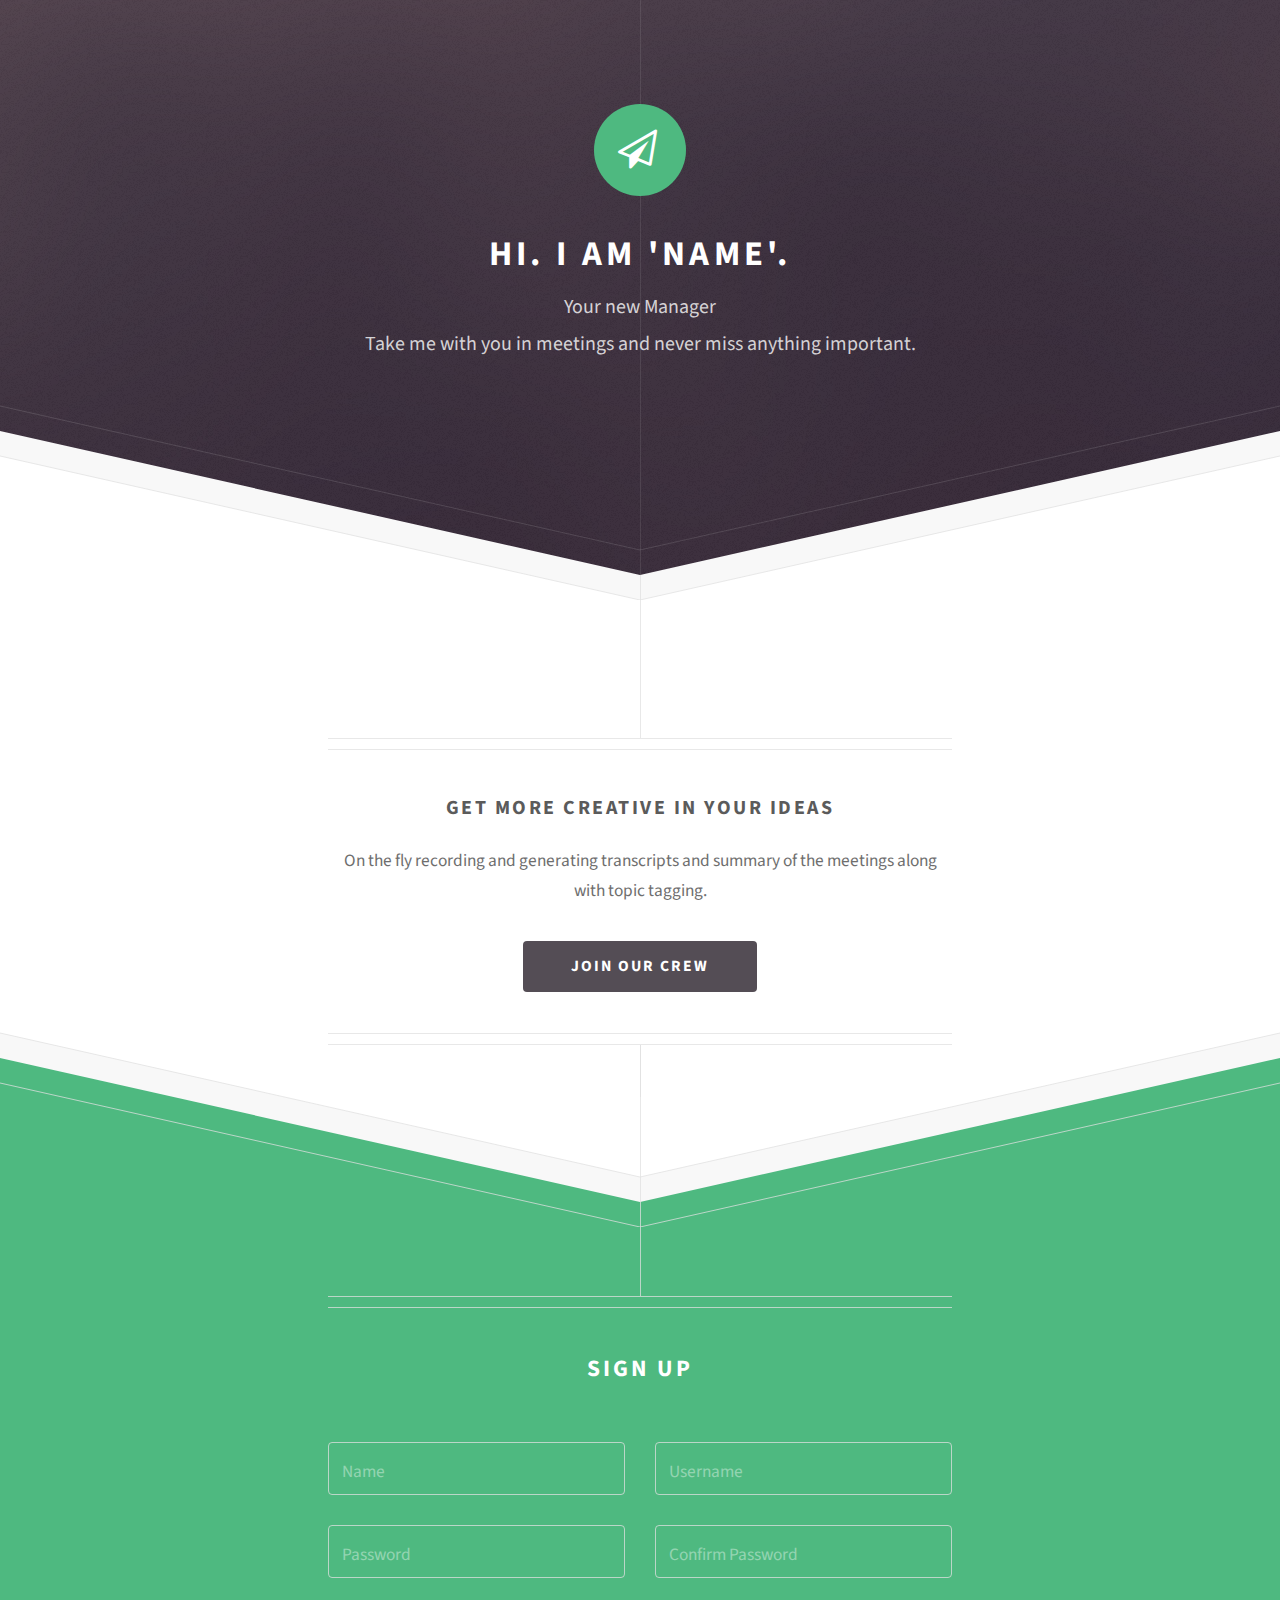
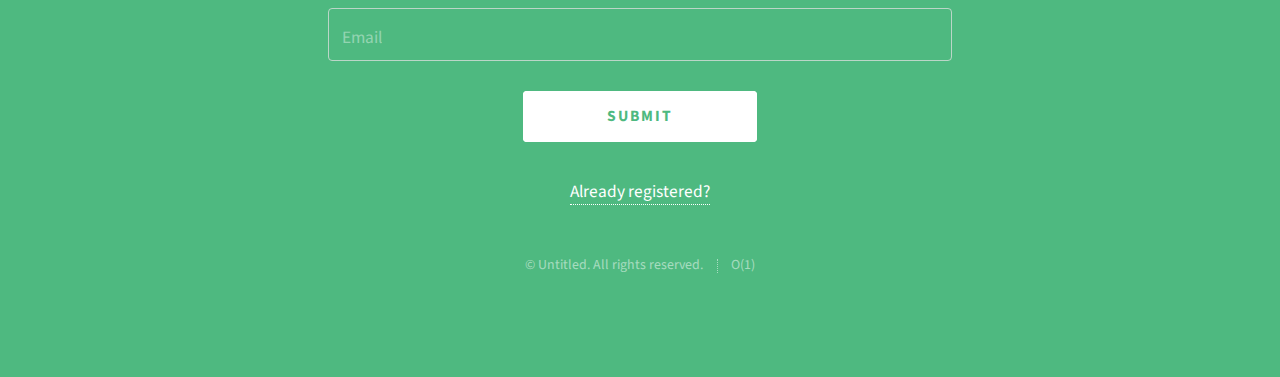
<file: MeetingManager/index.html>
<html>
	<head>
		<title>MeetingManager</title>
		<meta charset="utf-8" />
		<meta name="viewport" content="width=device-width, initial-scale=1" />
		<link rel="stylesheet" href="assets/css/main.css" />
	</head>
	<body>

		<!-- Header -->
			<div id="header">
				<span class="logo icon fa-paper-plane-o"></span>
				<h1>Hi. I am 'Name'.</h1>
				<p>Your new Manager</p>
				<p>Take me with you in meetings and never miss anything important.</p>
				<br />
			</div>
		<!-- Main -->
			<div id="main">

			<!--	<header class="major container 75%">
					<h2>We conduct experiments that
					<br />
					may or may not seriously
					<br />
					break the universe</h2>
					
					<p>Tellus erat mauris ipsum fermentum<br />
					etiam vivamus nunc nibh morbi.</p>
					
				</header> -->

			<!--	<div class="box alt container">
					<section class="feature left">
						<a href="#" class="image icon fa-signal"><img src="images/pic01.jpg" alt="" /></a>
						<div class="content">
							<h3>The First Thing</h3>
							<p>Vitae natoque dictum etiam semper magnis enim feugiat amet curabitur tempor orci penatibus. Tellus erat mauris ipsum fermentum etiam vivamus eget. Nunc nibh morbi quis fusce lacus.</p>
						</div>
					</section>
					<section class="feature right">
						<a href="#" class="image icon fa-code"><img src="images/pic02.jpg" alt="" /></a>
						<div class="content">
							<h3>The Second Thing</h3>
							<p>Vitae natoque dictum etiam semper magnis enim feugiat amet curabitur tempor orci penatibus. Tellus erat mauris ipsum fermentum etiam vivamus eget. Nunc nibh morbi quis fusce lacus.</p>
						</div>
					</section>
					<section class="feature left">
						<a href="#" class="image icon fa-mobile"><img src="images/pic03.jpg" alt="" /></a>
						<div class="content">
							<h3>The Third Thing</h3>
							<p>Vitae natoque dictum etiam semper magnis enim feugiat amet curabitur tempor orci penatibus. Tellus erat mauris ipsum fermentum etiam vivamus eget. Nunc nibh morbi quis fusce lacus.</p>
						</div>
					</section>
				</div>-->

				<!--
				<div class="box container">
					<header>
						<h2>A lot of generic stuff</h2>
					</header>
					<section>
						<header>
							<h3>Paragraph</h3>
							<p>This is the subtitle for this particular heading</p>
						</header>
						<p>Phasellus nisl nisl, varius id <sup>porttitor sed pellentesque</sup> ac orci. Pellentesque
						habitant <strong>strong</strong> tristique <b>bold</b> et netus <i>italic</i> malesuada <em>emphasized</em> ac turpis egestas. Morbi
						leo suscipit ut. Praesent <sub>id turpis vitae</sub> turpis pretium ultricies. Vestibulum sit
						amet risus elit.</p>
					</section>
					<section>
						<header>
							<h3>Blockquote</h3>
						</header>
						<blockquote>Fringilla nisl. Donec accumsan interdum nisi, quis tincidunt felis sagittis eget.
						tempus euismod. Vestibulum ante ipsum primis in faucibus.</blockquote>
					</section>
					<section>
						<header>
							<h3>Divider</h3>
						</header>
						<p>Donec consectetur vestibulum dolor et pulvinar. Etiam vel felis enim, at viverra
						ligula. Ut porttitor sagittis lorem, quis eleifend nisi ornare vel. Praesent nec orci
						facilisis leo magna. Cras sit amet urna eros, id egestas urna. Quisque aliquam
						tempus euismod. Vestibulum ante ipsum primis in faucibus orci luctus et ultrices
						posuere cubilia.</p>
						<hr />
						<p>Donec consectetur vestibulum dolor et pulvinar. Etiam vel felis enim, at viverra
						ligula. Ut porttitor sagittis lorem, quis eleifend nisi ornare vel. Praesent nec orci
						facilisis leo magna. Cras sit amet urna eros, id egestas urna. Quisque aliquam
						tempus euismod. Vestibulum ante ipsum primis in faucibus orci luctus et ultrices
						posuere cubilia.</p>
					</section>
					<section>
						<header>
							<h3>Unordered List</h3>
						</header>
						<ul class="default">
							<li>Donec consectetur vestibulum dolor et pulvinar. Etiam vel felis enim, at viverra ligula. Ut porttitor sagittis lorem, quis eleifend nisi ornare vel.</li>
							<li>Donec consectetur vestibulum dolor et pulvinar. Etiam vel felis enim, at viverra ligula. Ut porttitor sagittis lorem, quis eleifend nisi ornare vel.</li>
							<li>Donec consectetur vestibulum dolor et pulvinar. Etiam vel felis enim, at viverra ligula. Ut porttitor sagittis lorem, quis eleifend nisi ornare vel.</li>
							<li>Donec consectetur vestibulum dolor et pulvinar. Etiam vel felis enim, at viverra ligula. Ut porttitor sagittis lorem, quis eleifend nisi ornare vel.</li>
						</ul>
					</section>
					<section>
						<header>
							<h3>Ordered List</h3>
						</header>
						<ol class="default">
							<li>Donec consectetur vestibulum dolor et pulvinar. Etiam vel felis enim, at viverra ligula. Ut porttitor sagittis lorem, quis eleifend nisi ornare vel.</li>
							<li>Donec consectetur vestibulum dolor et pulvinar. Etiam vel felis enim, at viverra ligula. Ut porttitor sagittis lorem, quis eleifend nisi ornare vel.</li>
							<li>Donec consectetur vestibulum dolor et pulvinar. Etiam vel felis enim, at viverra ligula. Ut porttitor sagittis lorem, quis eleifend nisi ornare vel.</li>
							<li>Donec consectetur vestibulum dolor et pulvinar. Etiam vel felis enim, at viverra ligula. Ut porttitor sagittis lorem, quis eleifend nisi ornare vel.</li>
						</ol>
					</section>
					<section>
						<header>
							<h3>Table</h3>
						</header>
						<div class="table-wrapper">
							<table class="default">
								<thead>
									<tr>
										<th>ID</th>
										<th>Name</th>
										<th>Description</th>
										<th>Price</th>
									</tr>
								</thead>
								<tbody>
									<tr>
										<td>45815</td>
										<td>Something</td>
										<td>Ut porttitor sagittis lorem, quis eleifend nisi ornare vel.</td>
										<td>29.99</td>
									</tr>
									<tr>
										<td>24524</td>
										<td>Nothing</td>
										<td>Ut porttitor sagittis lorem, quis eleifend nisi ornare vel.</td>
										<td>19.99</td>
									</tr>
									<tr>
										<td>45815</td>
										<td>Something</td>
										<td>Ut porttitor sagittis lorem, quis eleifend nisi ornare vel.</td>
										<td>29.99</td>
									</tr>
									<tr>
										<td>24524</td>
										<td>Nothing</td>
										<td>Ut porttitor sagittis lorem, quis eleifend nisi ornare vel.</td>
										<td>19.99</td>
									</tr>
								</tbody>
								<tfoot>
									<tr>
										<td colspan="3"></td>
										<td>100.00</td>
									</tr>
								</tfoot>
							</table>
						</div>
					</section>
					<section>
						<header>
							<h3>Form</h3>
						</header>
						<form method="post" action="#">
							<div class="row">
								<div class="6u 12u(mobilep)">
									<label for="name">Name</label>
									<input class="text" type="text" name="name" id="name" value="" placeholder="John Doe" />
								</div>
								<div class="6u 12u(mobilep)">
									<label for="email">Email</label>
									<input class="text" type="text" name="email" id="email" value="" placeholder="johndoe@domain.tld" />
								</div>
							</div>
							<div class="row">
								<div class="12u">
									<label for="subject">Subject</label>
									<input class="text" type="text" name="subject" id="subject" value="" placeholder="Enter your subject" />
								</div>
							</div>
							<div class="row">
								<div class="12u">
									<label for="subject">Message</label>
									<textarea name="message" id="message" placeholder="Enter your message" rows="6"></textarea>
								</div>
							</div>
							<div class="row">
								<div class="12u">
									<ul class="actions">
										<li><input type="submit" value="Send" /></li>
										<li><input type="reset" value="Reset" class="alt" /></li>
									</ul>
								</div>
							</div>
						</form>
					</section>
				</div>
				-->

				<footer class="major container 75%">
					<h3>Get more creative in your ideas</h3>
					<p>On the fly recording and generating transcripts and summary of the meetings along with topic tagging.</p>
					<ul class="actions">
						<li><a href="#" class="button">Join our crew</a></li>
					</ul>
				</footer>

			</div>

		<!-- Footer -->
			<div id="footer">
				<div class="container 75%">

					<header class="major last">
						<h2>Sign Up</h2>
					</header>

					<!--<p>Vitae natoque dictum etiam semper magnis enim feugiat amet curabitur tempor
					orci penatibus. Tellus erat mauris ipsum fermentum etiam vivamus.</p>-->

					<form method="post" action="#">
						<div class="row">
							<div class="6u 12u(mobilep)">
								<input type="text" name="name" placeholder="Name" />
							</div>
							<div class="6u 12u(mobilep)">
								<input type="text" name="username" placeholder="Username" />
							</div>
						</div>
						<div class="row">
							<div class="6u 12u(mobilep)">
								<input type="password" name="pass1" placeholder="Password" />
							</div>
							<div class="6u 12u(mobilep)">
								<input type="password" name="pass2" placeholder="Confirm Password" />
							</div>
						</div>
						<div class="row">
							<div class="12u 12u(mobilep)">
								<input type="email" name="email" placeholder="Email" />
							</div>
						</div>
						<div class="row">
							<div class="12u">
								<ul class="actions">
									<li><input type="submit" value="Submit" /></li>
								</ul>
								<ul class="actions">
									<li><a href="#">Already registered?</a></li>
								</ul>
							</div>
						</div>
					</form>


					<ul class="copyright">
						<li>&copy; Untitled. All rights reserved.</li><li>O(1)</a></li>
					</ul>

				</div>
			</div>

		<!-- Scripts -->
			<script src="assets/js/jquery.min.js"></script>
			<script src="assets/js/skel.min.js"></script>
			<script src="assets/js/util.js"></script>
			<!--[if lte IE 8]><script src="assets/js/ie/respond.min.js"></script><![endif]-->
			<script src="assets/js/main.js"></script>

	</body>
</html>
</file>
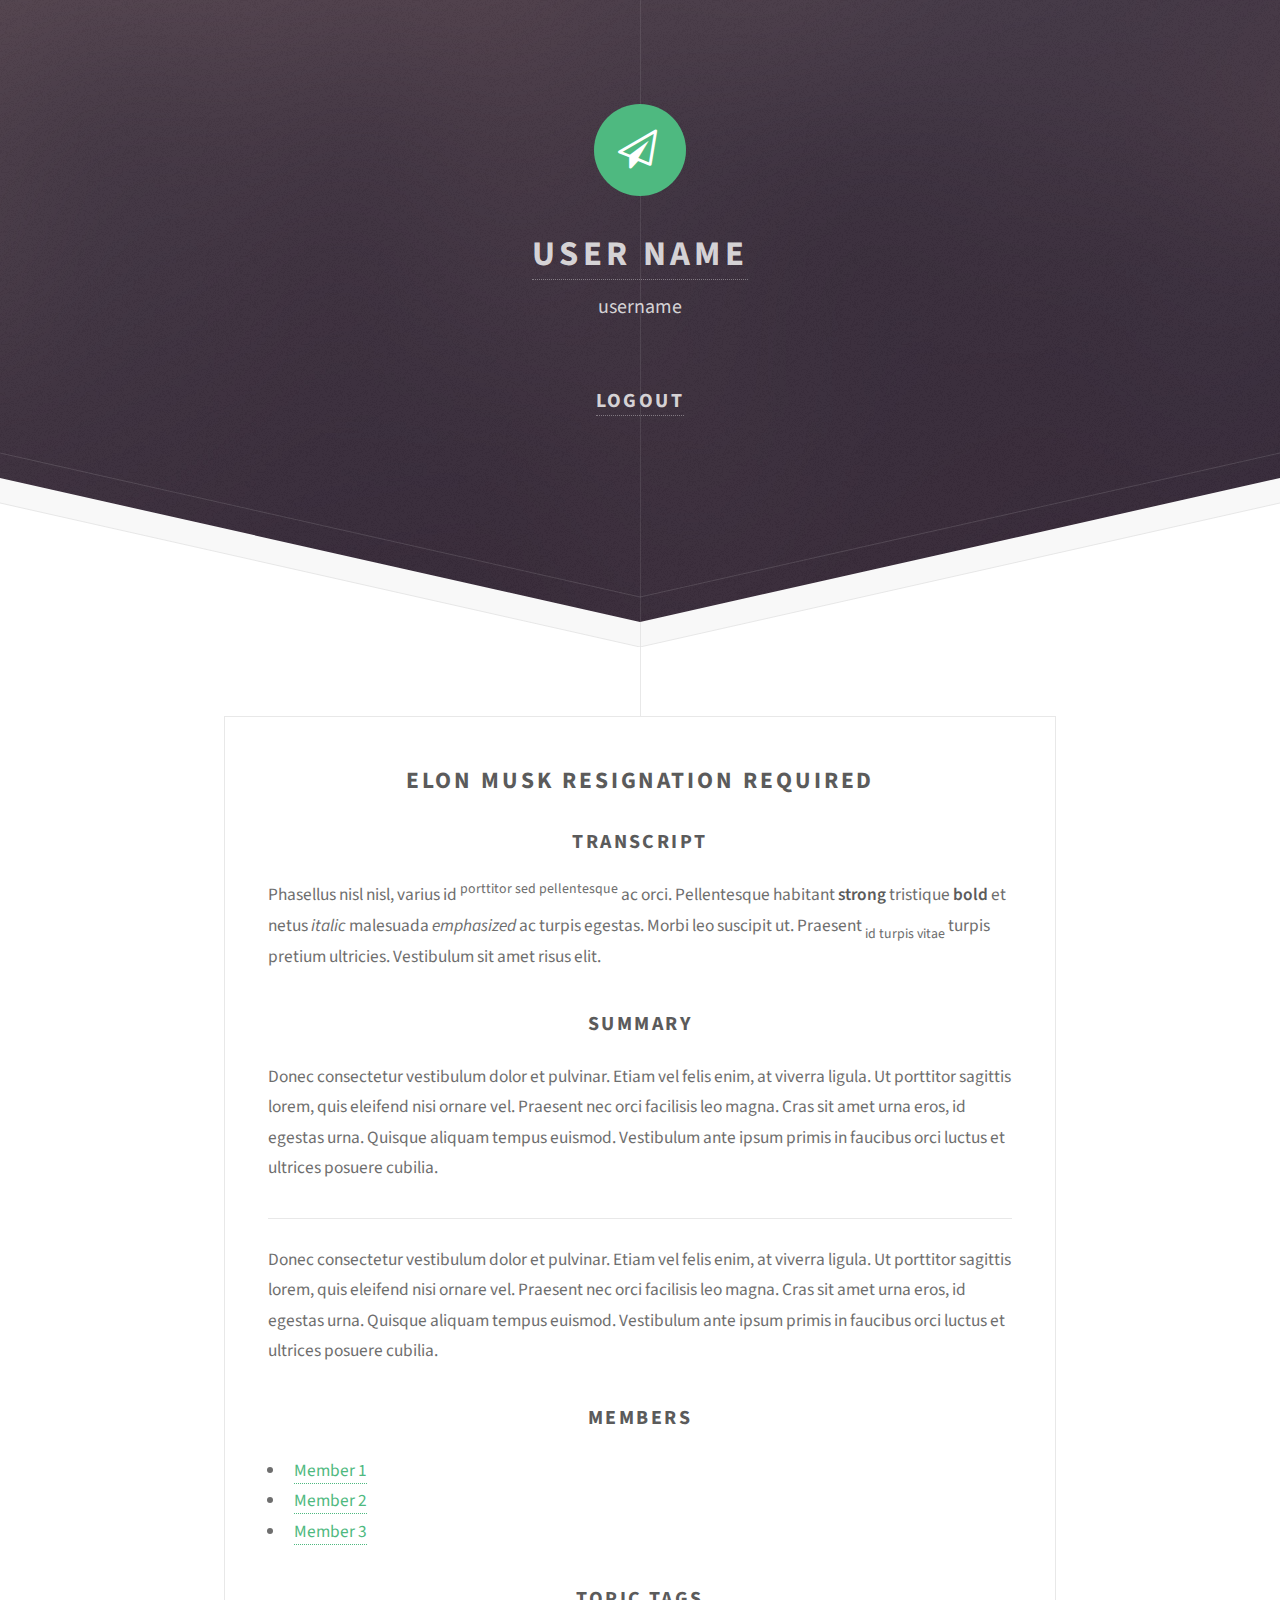
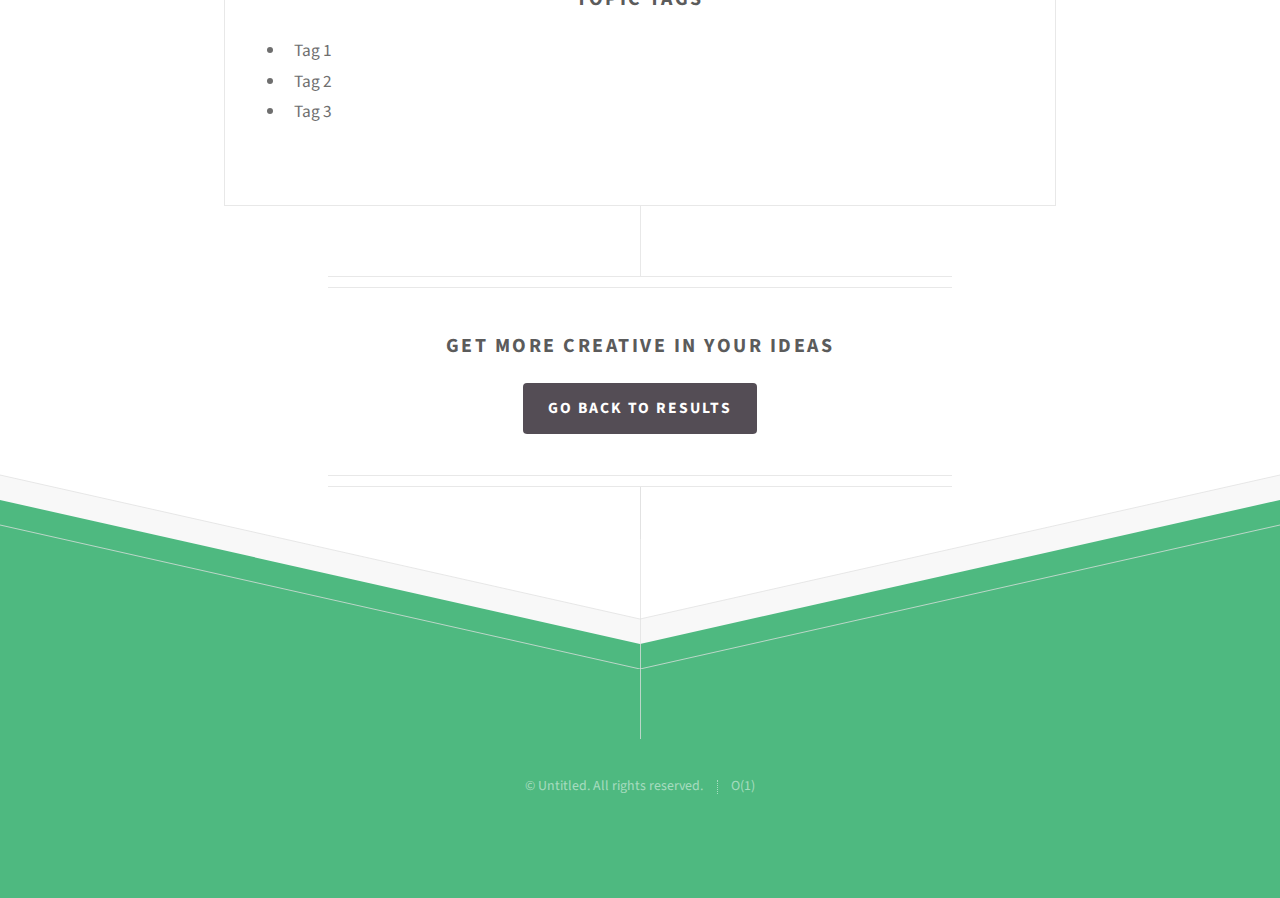
<file: MeetingManager/data.html>
<!DOCTYPE HTML>
<html>
	<head>
		<title>MeetingManager</title>
		<meta charset="utf-8" />
		<meta name="viewport" content="width=device-width, initial-scale=1" />
		<link rel="stylesheet" href="assets/css/main.css" />
	</head>
	<body>

		<!-- Header -->
			<div id="header">
				<span class="logo icon fa-paper-plane-o"></span>
				<h1><a href="profile.html">User Name</a></h1>
				<p>username</p><br><br>
				<h3><a href="login.html">LogOut</a></h3>

			</div>

		<!-- Main -->
			<div id="main">

			<!--	<header class="major container 75%">
					<h2>We conduct experiments that
					<br />
					may or may not seriously
					<br />
					break the universe</h2>
					
					<p>Tellus erat mauris ipsum fermentum<br />
					etiam vivamus nunc nibh morbi.</p>
					
				</header> -->

			<!--	<div class="box alt container">
					<section class="feature left">
						<a href="#" class="image icon fa-signal"><img src="images/pic01.jpg" alt="" /></a>
						<div class="content">
							<h3>The First Thing</h3>
							<p>Vitae natoque dictum etiam semper magnis enim feugiat amet curabitur tempor orci penatibus. Tellus erat mauris ipsum fermentum etiam vivamus eget. Nunc nibh morbi quis fusce lacus.</p>
						</div>
					</section>
					<section class="feature right">
						<a href="#" class="image icon fa-code"><img src="images/pic02.jpg" alt="" /></a>
						<div class="content">
							<h3>The Second Thing</h3>
							<p>Vitae natoque dictum etiam semper magnis enim feugiat amet curabitur tempor orci penatibus. Tellus erat mauris ipsum fermentum etiam vivamus eget. Nunc nibh morbi quis fusce lacus.</p>
						</div>
					</section>
					<section class="feature left">
						<a href="#" class="image icon fa-mobile"><img src="images/pic03.jpg" alt="" /></a>
						<div class="content">
							<h3>The Third Thing</h3>
							<p>Vitae natoque dictum etiam semper magnis enim feugiat amet curabitur tempor orci penatibus. Tellus erat mauris ipsum fermentum etiam vivamus eget. Nunc nibh morbi quis fusce lacus.</p>
						</div>
					</section>
				</div>-->

				
				<div class="box container">
					<header>
						<h2>Elon Musk resignation required</h2>
					</header>
					<section>
						<header>
							<h3>Transcript</h3>
						</header>
						<p>Phasellus nisl nisl, varius id <sup>porttitor sed pellentesque</sup> ac orci. Pellentesque
						habitant <strong>strong</strong> tristique <b>bold</b> et netus <i>italic</i> malesuada <em>emphasized</em> ac turpis egestas. Morbi
						leo suscipit ut. Praesent <sub>id turpis vitae</sub> turpis pretium ultricies. Vestibulum sit
						amet risus elit.</p>
					</section>
					<!--<section>
						<header>
							<h3>Blockquote</h3>
						</header>
						<blockquote>Fringilla nisl. Donec accumsan interdum nisi, quis tincidunt felis sagittis eget.
						tempus euismod. Vestibulum ante ipsum primis in faucibus.</blockquote>
					</section>-->
					<section>
						<header>
							<h3>Summary</h3>
						</header>
						<p>Donec consectetur vestibulum dolor et pulvinar. Etiam vel felis enim, at viverra
						ligula. Ut porttitor sagittis lorem, quis eleifend nisi ornare vel. Praesent nec orci
						facilisis leo magna. Cras sit amet urna eros, id egestas urna. Quisque aliquam
						tempus euismod. Vestibulum ante ipsum primis in faucibus orci luctus et ultrices
						posuere cubilia.</p>
						<hr />
						<p>Donec consectetur vestibulum dolor et pulvinar. Etiam vel felis enim, at viverra
						ligula. Ut porttitor sagittis lorem, quis eleifend nisi ornare vel. Praesent nec orci
						facilisis leo magna. Cras sit amet urna eros, id egestas urna. Quisque aliquam
						tempus euismod. Vestibulum ante ipsum primis in faucibus orci luctus et ultrices
						posuere cubilia.</p>
					</section>
					<section>
						<header>
							<h3>Members</h3>
						</header>
						<ul class="default">
							<li><a href="#">Member 1</a></li>
							<li><a href="#">Member 2</a></li>
							<li><a href="#">Member 3</a></li>
						</ul>
					</section>
					<section>
						<header>
							<h3>Topic Tags</h3>
						</header>
						<ul class="default">
							<li>Tag 1</li>
							<li>Tag 2</li>
							<li>Tag 3</li>
						</ul>
					</section>
				</div>
			

			
				<footer class="major container 75%">
					<h3>Get more creative in your ideas</h3>
					<ul class="actions">
						<li><a href="search.html" class="button">Go back to Results</a></li>
					</ul>
				</footer>

			</div>

		<!-- Footer -->
			<div id="footer">
				<div class="container 75%">

				<!--	<header class="major last">
						<h2>Login</h2>
					</header>-->

					<!--<p>Vitae natoque dictum etiam semper magnis enim feugiat amet curabitur tempor
					orci penatibus. Tellus erat mauris ipsum fermentum etiam vivamus.</p>-->


					<ul class="copyright">
						<li>&copy; Untitled. All rights reserved.</li><li>O(1)</a></li>
					</ul>

				</div>
			</div>

		<!-- Scripts -->
			<script src="assets/js/jquery.min.js"></script>
			<script src="assets/js/skel.min.js"></script>
			<script src="assets/js/util.js"></script>
			<!--[if lte IE 8]><script src="assets/js/ie/respond.min.js"></script><![endif]-->
			<script src="assets/js/main.js"></script>

	</body>
</html>
</file>
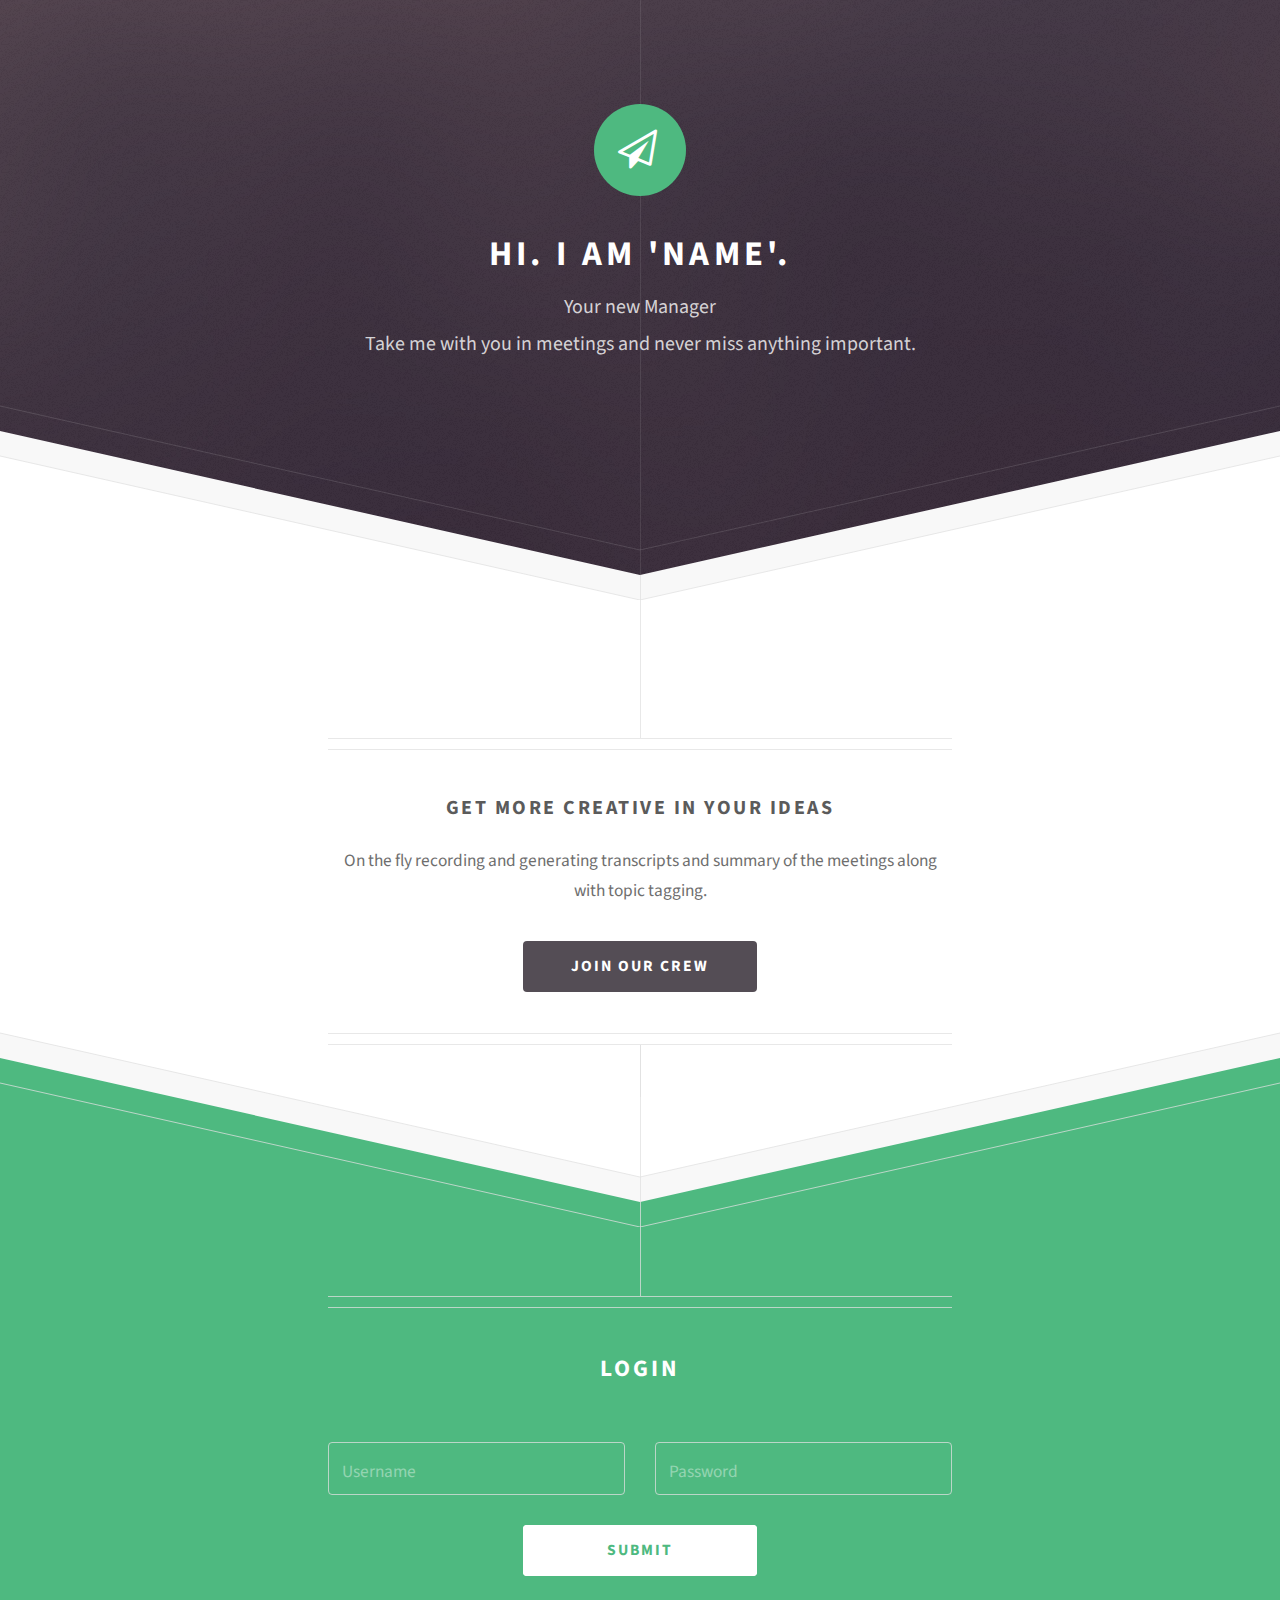
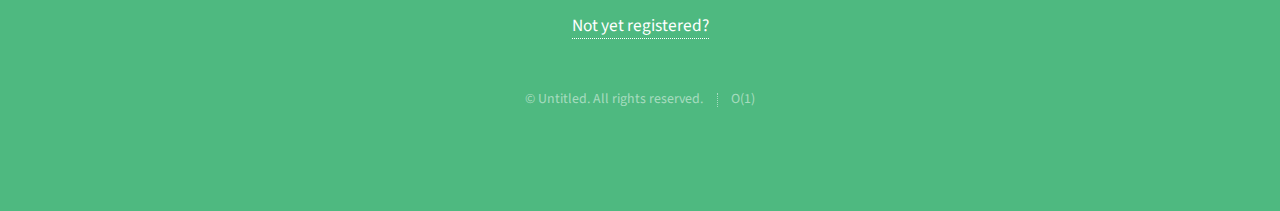
<file: MeetingManager/login.html>
<!DOCTYPE HTML>
<html>
	<head>
		<title>MeetingManager</title>
		<meta charset="utf-8" />
		<meta name="viewport" content="width=device-width, initial-scale=1" />
		<link rel="stylesheet" href="assets/css/main.css" />
	</head>
	<body>

		<!-- Header -->
			<div id="header">
				<span class="logo icon fa-paper-plane-o"></span>
				<h1>Hi. I am 'Name'.</h1>
				<p>Your new Manager</p>
				<p>Take me with you in meetings and never miss anything important.</p>
				<br />
			</div>

		<!-- Main -->
			<div id="main">

			<!--	<header class="major container 75%">
					<h2>We conduct experiments that
					<br />
					may or may not seriously
					<br />
					break the universe</h2>
					
					<p>Tellus erat mauris ipsum fermentum<br />
					etiam vivamus nunc nibh morbi.</p>
					
				</header> -->

			<!--	<div class="box alt container">
					<section class="feature left">
						<a href="#" class="image icon fa-signal"><img src="images/pic01.jpg" alt="" /></a>
						<div class="content">
							<h3>The First Thing</h3>
							<p>Vitae natoque dictum etiam semper magnis enim feugiat amet curabitur tempor orci penatibus. Tellus erat mauris ipsum fermentum etiam vivamus eget. Nunc nibh morbi quis fusce lacus.</p>
						</div>
					</section>
					<section class="feature right">
						<a href="#" class="image icon fa-code"><img src="images/pic02.jpg" alt="" /></a>
						<div class="content">
							<h3>The Second Thing</h3>
							<p>Vitae natoque dictum etiam semper magnis enim feugiat amet curabitur tempor orci penatibus. Tellus erat mauris ipsum fermentum etiam vivamus eget. Nunc nibh morbi quis fusce lacus.</p>
						</div>
					</section>
					<section class="feature left">
						<a href="#" class="image icon fa-mobile"><img src="images/pic03.jpg" alt="" /></a>
						<div class="content">
							<h3>The Third Thing</h3>
							<p>Vitae natoque dictum etiam semper magnis enim feugiat amet curabitur tempor orci penatibus. Tellus erat mauris ipsum fermentum etiam vivamus eget. Nunc nibh morbi quis fusce lacus.</p>
						</div>
					</section>
				</div>-->

				<!--
				<div class="box container">
					<header>
						<h2>A lot of generic stuff</h2>
					</header>
					<section>
						<header>
							<h3>Paragraph</h3>
							<p>This is the subtitle for this particular heading</p>
						</header>
						<p>Phasellus nisl nisl, varius id <sup>porttitor sed pellentesque</sup> ac orci. Pellentesque
						habitant <strong>strong</strong> tristique <b>bold</b> et netus <i>italic</i> malesuada <em>emphasized</em> ac turpis egestas. Morbi
						leo suscipit ut. Praesent <sub>id turpis vitae</sub> turpis pretium ultricies. Vestibulum sit
						amet risus elit.</p>
					</section>
					<section>
						<header>
							<h3>Blockquote</h3>
						</header>
						<blockquote>Fringilla nisl. Donec accumsan interdum nisi, quis tincidunt felis sagittis eget.
						tempus euismod. Vestibulum ante ipsum primis in faucibus.</blockquote>
					</section>
					<section>
						<header>
							<h3>Divider</h3>
						</header>
						<p>Donec consectetur vestibulum dolor et pulvinar. Etiam vel felis enim, at viverra
						ligula. Ut porttitor sagittis lorem, quis eleifend nisi ornare vel. Praesent nec orci
						facilisis leo magna. Cras sit amet urna eros, id egestas urna. Quisque aliquam
						tempus euismod. Vestibulum ante ipsum primis in faucibus orci luctus et ultrices
						posuere cubilia.</p>
						<hr />
						<p>Donec consectetur vestibulum dolor et pulvinar. Etiam vel felis enim, at viverra
						ligula. Ut porttitor sagittis lorem, quis eleifend nisi ornare vel. Praesent nec orci
						facilisis leo magna. Cras sit amet urna eros, id egestas urna. Quisque aliquam
						tempus euismod. Vestibulum ante ipsum primis in faucibus orci luctus et ultrices
						posuere cubilia.</p>
					</section>
					<section>
						<header>
							<h3>Unordered List</h3>
						</header>
						<ul class="default">
							<li>Donec consectetur vestibulum dolor et pulvinar. Etiam vel felis enim, at viverra ligula. Ut porttitor sagittis lorem, quis eleifend nisi ornare vel.</li>
							<li>Donec consectetur vestibulum dolor et pulvinar. Etiam vel felis enim, at viverra ligula. Ut porttitor sagittis lorem, quis eleifend nisi ornare vel.</li>
							<li>Donec consectetur vestibulum dolor et pulvinar. Etiam vel felis enim, at viverra ligula. Ut porttitor sagittis lorem, quis eleifend nisi ornare vel.</li>
							<li>Donec consectetur vestibulum dolor et pulvinar. Etiam vel felis enim, at viverra ligula. Ut porttitor sagittis lorem, quis eleifend nisi ornare vel.</li>
						</ul>
					</section>
					<section>
						<header>
							<h3>Ordered List</h3>
						</header>
						<ol class="default">
							<li>Donec consectetur vestibulum dolor et pulvinar. Etiam vel felis enim, at viverra ligula. Ut porttitor sagittis lorem, quis eleifend nisi ornare vel.</li>
							<li>Donec consectetur vestibulum dolor et pulvinar. Etiam vel felis enim, at viverra ligula. Ut porttitor sagittis lorem, quis eleifend nisi ornare vel.</li>
							<li>Donec consectetur vestibulum dolor et pulvinar. Etiam vel felis enim, at viverra ligula. Ut porttitor sagittis lorem, quis eleifend nisi ornare vel.</li>
							<li>Donec consectetur vestibulum dolor et pulvinar. Etiam vel felis enim, at viverra ligula. Ut porttitor sagittis lorem, quis eleifend nisi ornare vel.</li>
						</ol>
					</section>
					<section>
						<header>
							<h3>Table</h3>
						</header>
						<div class="table-wrapper">
							<table class="default">
								<thead>
									<tr>
										<th>ID</th>
										<th>Name</th>
										<th>Description</th>
										<th>Price</th>
									</tr>
								</thead>
								<tbody>
									<tr>
										<td>45815</td>
										<td>Something</td>
										<td>Ut porttitor sagittis lorem, quis eleifend nisi ornare vel.</td>
										<td>29.99</td>
									</tr>
									<tr>
										<td>24524</td>
										<td>Nothing</td>
										<td>Ut porttitor sagittis lorem, quis eleifend nisi ornare vel.</td>
										<td>19.99</td>
									</tr>
									<tr>
										<td>45815</td>
										<td>Something</td>
										<td>Ut porttitor sagittis lorem, quis eleifend nisi ornare vel.</td>
										<td>29.99</td>
									</tr>
									<tr>
										<td>24524</td>
										<td>Nothing</td>
										<td>Ut porttitor sagittis lorem, quis eleifend nisi ornare vel.</td>
										<td>19.99</td>
									</tr>
								</tbody>
								<tfoot>
									<tr>
										<td colspan="3"></td>
										<td>100.00</td>
									</tr>
								</tfoot>
							</table>
						</div>
					</section>
					<section>
						<header>
							<h3>Form</h3>
						</header>
						<form method="post" action="#">
							<div class="row">
								<div class="6u 12u(mobilep)">
									<label for="name">Name</label>
									<input class="text" type="text" name="name" id="name" value="" placeholder="John Doe" />
								</div>
								<div class="6u 12u(mobilep)">
									<label for="email">Email</label>
									<input class="text" type="text" name="email" id="email" value="" placeholder="johndoe@domain.tld" />
								</div>
							</div>
							<div class="row">
								<div class="12u">
									<label for="subject">Subject</label>
									<input class="text" type="text" name="subject" id="subject" value="" placeholder="Enter your subject" />
								</div>
							</div>
							<div class="row">
								<div class="12u">
									<label for="subject">Message</label>
									<textarea name="message" id="message" placeholder="Enter your message" rows="6"></textarea>
								</div>
							</div>
							<div class="row">
								<div class="12u">
									<ul class="actions">
										<li><input type="submit" value="Send" /></li>
										<li><input type="reset" value="Reset" class="alt" /></li>
									</ul>
								</div>
							</div>
						</form>
					</section>
				</div>
				-->

			
				<footer class="major container 75%">
					<h3>Get more creative in your ideas</h3>
					<p>On the fly recording and generating transcripts and summary of the meetings along with topic tagging.</p>
					<ul class="actions">
						<li><a href="#" class="button">Join our crew</a></li>
					</ul>
				</footer>

			</div>

		<!-- Footer -->
			<div id="footer">
				<div class="container 75%">

					<header class="major last">
						<h2>Login</h2>
					</header>

					<!--<p>Vitae natoque dictum etiam semper magnis enim feugiat amet curabitur tempor
					orci penatibus. Tellus erat mauris ipsum fermentum etiam vivamus.</p>-->

					<form method="post" action="#">
						<div class="row">
							<div class="6u 12u(mobilep)">
								<input type="text" name="username" placeholder="Username" />
							</div>
							<div class="6u 12u(mobilep)">
								<input type="password" name="pass1" placeholder="Password" />
							</div>
						</div>
						<div class="row">
							<div class="12u">
								<ul class="actions">
									<li><input type="submit" value="Submit" /></li>
								</ul>
								<ul class="actions">
									<li><a href="#">Not yet registered?</a></li>
								</ul>
							</div>
						</div>
					</form>


					<ul class="copyright">
						<li>&copy; Untitled. All rights reserved.</li><li>O(1)</a></li>
					</ul>

				</div>
			</div>

		<!-- Scripts -->
			<script src="assets/js/jquery.min.js"></script>
			<script src="assets/js/skel.min.js"></script>
			<script src="assets/js/util.js"></script>
			<!--[if lte IE 8]><script src="assets/js/ie/respond.min.js"></script><![endif]-->
			<script src="assets/js/main.js"></script>

	</body>
</html>
</file>
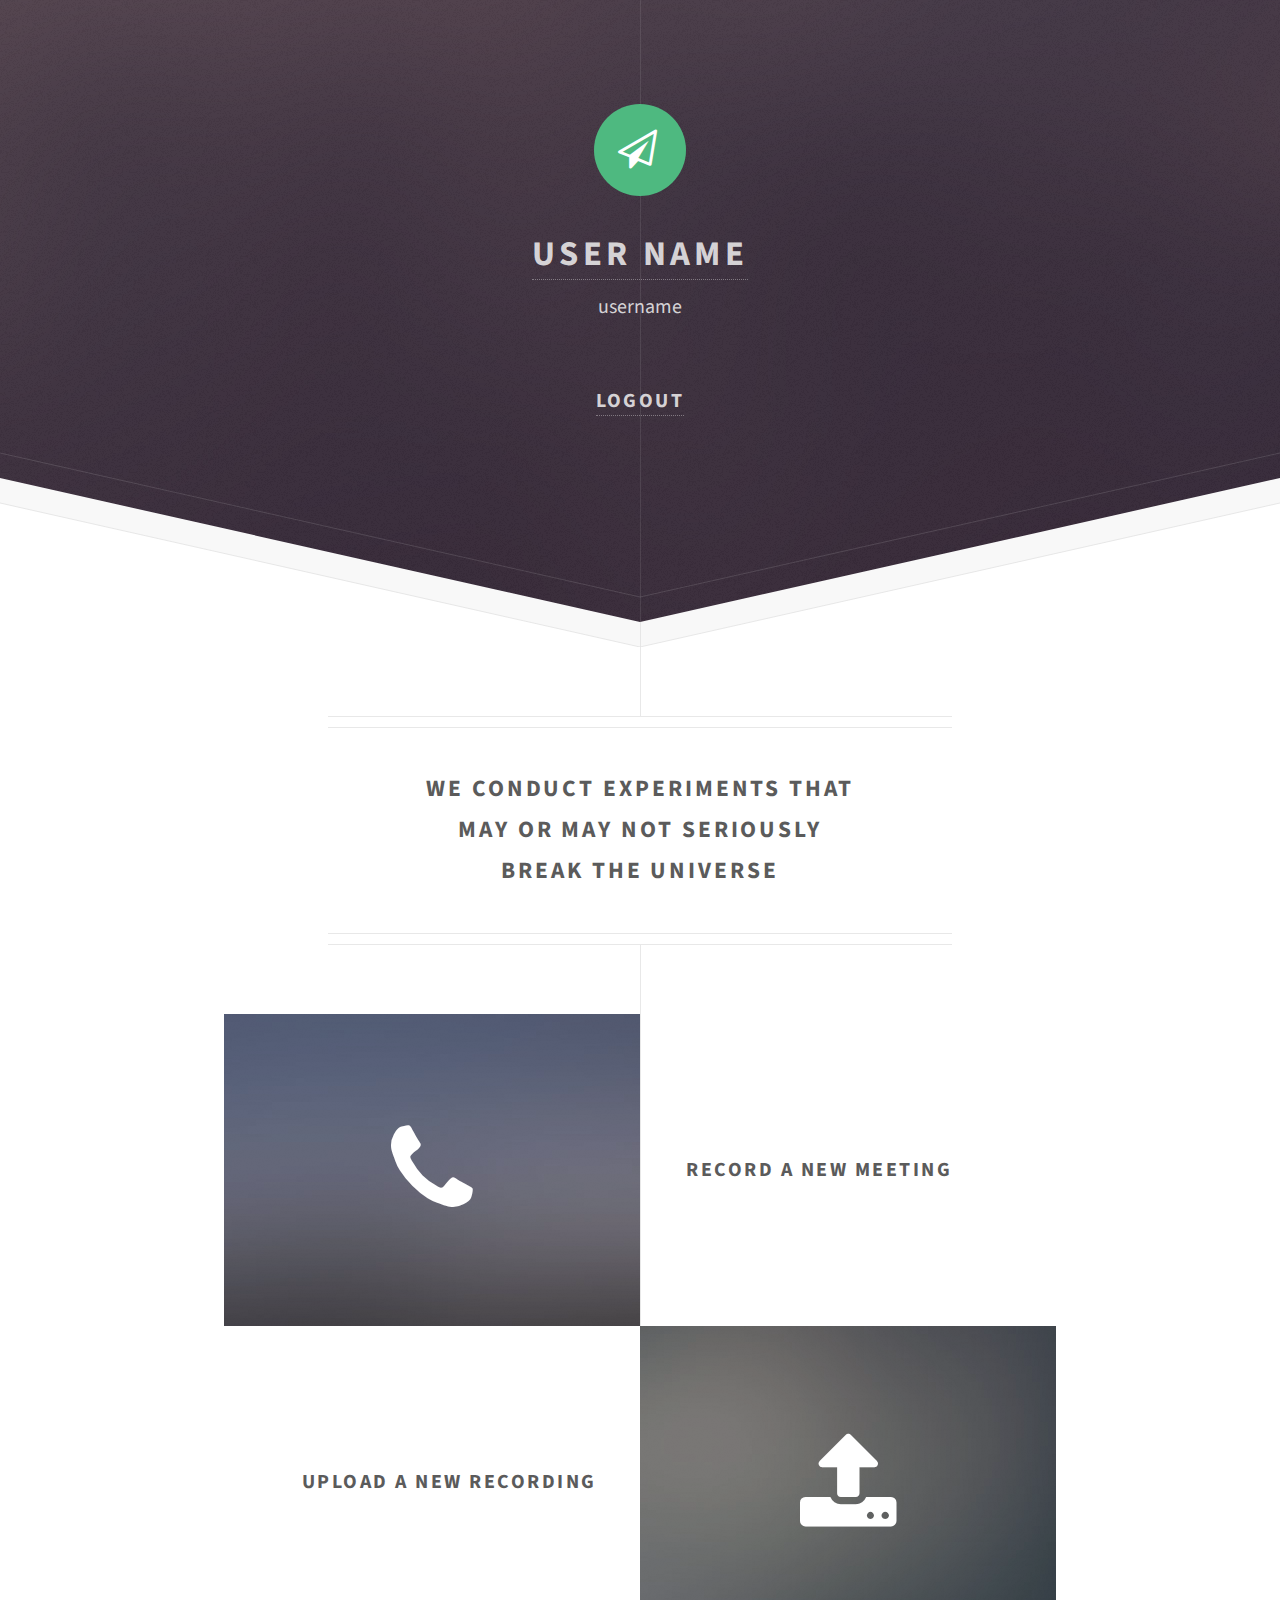
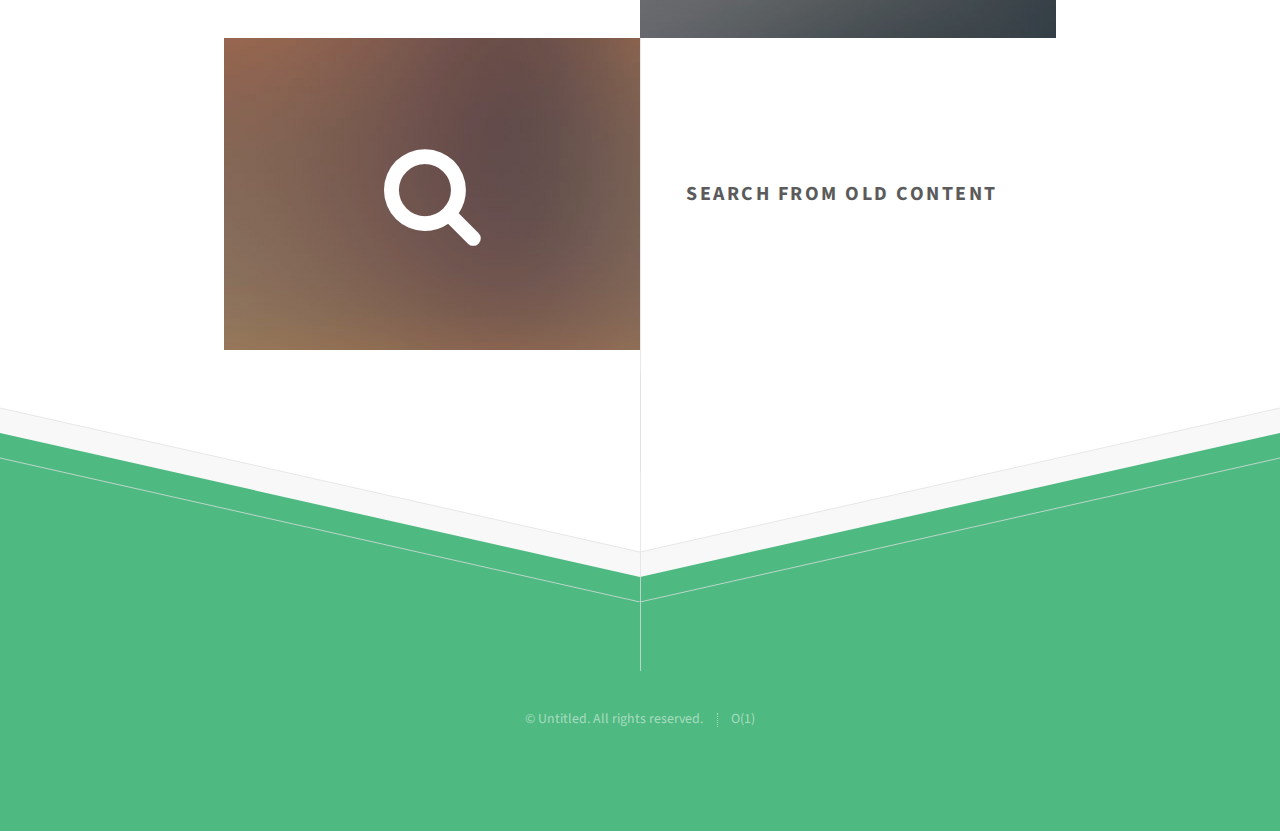
<file: MeetingManager/profile.html>
<!DOCTYPE HTML>
<html>
	<head>
		<title>MeetingManager</title>
		<meta charset="utf-8" />
		<meta name="viewport" content="width=device-width, initial-scale=1" />
		<link rel="stylesheet" href="assets/css/main.css" />
	</head>
	<body>

		<!-- Header -->
			<div id="header">
				<span class="logo icon fa-paper-plane-o"></span>
				<h1><a href="profile.html">User Name</a></h1>
				<p>username</p><br><br>
				<h3><a href="login.html">LogOut</a></h3>
			</div>

		<!-- Main -->
			<div id="main">

				<header class="major container 75%">
					<h2>We conduct experiments that
					<br />
					may or may not seriously
					<br />
					break the universe</h2>
					
				</header> 

				<div class="box alt container">
					<section class="feature left">
						<a href="record.html" class="image icon fa-phone"><img src="images/pic01.jpg" alt="" /></a>
						<div class="content">
							<h3>Record a new Meeting</h3>
						</div>
					</section>
					<section class="feature right">
						<a href="upload.html" class="image icon fa-upload"><img src="images/pic02.jpg" alt="" /></a>
						<div class="content">
							<h3>Upload a new recording</h3>
						</div>
					</section>
					<section class="feature left">
						<a href="search.html" class="image icon fa-search"><img src="images/pic03.jpg" alt="" /></a>
						<div class="content">
							<h3>Search from old content</h3>
							
						</div>
					</section>
				</div>

				</div>

				<!--
				<div class="box container">
					<header>
						<h2>A lot of generic stuff</h2>
					</header>
					<section>
						<header>
							<h3>Paragraph</h3>
							<p>This is the subtitle for this particular heading</p>
						</header>
						<p>Phasellus nisl nisl, varius id <sup>porttitor sed pellentesque</sup> ac orci. Pellentesque
						habitant <strong>strong</strong> tristique <b>bold</b> et netus <i>italic</i> malesuada <em>emphasized</em> ac turpis egestas. Morbi
						leo suscipit ut. Praesent <sub>id turpis vitae</sub> turpis pretium ultricies. Vestibulum sit
						amet risus elit.</p>
					</section>
					<section>
						<header>
							<h3>Blockquote</h3>
						</header>
						<blockquote>Fringilla nisl. Donec accumsan interdum nisi, quis tincidunt felis sagittis eget.
						tempus euismod. Vestibulum ante ipsum primis in faucibus.</blockquote>
					</section>
					<section>
						<header>
							<h3>Divider</h3>
						</header>
						<p>Donec consectetur vestibulum dolor et pulvinar. Etiam vel felis enim, at viverra
						ligula. Ut porttitor sagittis lorem, quis eleifend nisi ornare vel. Praesent nec orci
						facilisis leo magna. Cras sit amet urna eros, id egestas urna. Quisque aliquam
						tempus euismod. Vestibulum ante ipsum primis in faucibus orci luctus et ultrices
						posuere cubilia.</p>
						<hr />
						<p>Donec consectetur vestibulum dolor et pulvinar. Etiam vel felis enim, at viverra
						ligula. Ut porttitor sagittis lorem, quis eleifend nisi ornare vel. Praesent nec orci
						facilisis leo magna. Cras sit amet urna eros, id egestas urna. Quisque aliquam
						tempus euismod. Vestibulum ante ipsum primis in faucibus orci luctus et ultrices
						posuere cubilia.</p>
					</section>
					<section>
						<header>
							<h3>Unordered List</h3>
						</header>
						<ul class="default">
							<li>Donec consectetur vestibulum dolor et pulvinar. Etiam vel felis enim, at viverra ligula. Ut porttitor sagittis lorem, quis eleifend nisi ornare vel.</li>
							<li>Donec consectetur vestibulum dolor et pulvinar. Etiam vel felis enim, at viverra ligula. Ut porttitor sagittis lorem, quis eleifend nisi ornare vel.</li>
							<li>Donec consectetur vestibulum dolor et pulvinar. Etiam vel felis enim, at viverra ligula. Ut porttitor sagittis lorem, quis eleifend nisi ornare vel.</li>
							<li>Donec consectetur vestibulum dolor et pulvinar. Etiam vel felis enim, at viverra ligula. Ut porttitor sagittis lorem, quis eleifend nisi ornare vel.</li>
						</ul>
					</section>
					<section>
						<header>
							<h3>Ordered List</h3>
						</header>
						<ol class="default">
							<li>Donec consectetur vestibulum dolor et pulvinar. Etiam vel felis enim, at viverra ligula. Ut porttitor sagittis lorem, quis eleifend nisi ornare vel.</li>
							<li>Donec consectetur vestibulum dolor et pulvinar. Etiam vel felis enim, at viverra ligula. Ut porttitor sagittis lorem, quis eleifend nisi ornare vel.</li>
							<li>Donec consectetur vestibulum dolor et pulvinar. Etiam vel felis enim, at viverra ligula. Ut porttitor sagittis lorem, quis eleifend nisi ornare vel.</li>
							<li>Donec consectetur vestibulum dolor et pulvinar. Etiam vel felis enim, at viverra ligula. Ut porttitor sagittis lorem, quis eleifend nisi ornare vel.</li>
						</ol>
					</section>
					<section>
						<header>
							<h3>Table</h3>
						</header>
						<div class="table-wrapper">
							<table class="default">
								<thead>
									<tr>
										<th>ID</th>
										<th>Name</th>
										<th>Description</th>
										<th>Price</th>
									</tr>
								</thead>
								<tbody>
									<tr>
										<td>45815</td>
										<td>Something</td>
										<td>Ut porttitor sagittis lorem, quis eleifend nisi ornare vel.</td>
										<td>29.99</td>
									</tr>
									<tr>
										<td>24524</td>
										<td>Nothing</td>
										<td>Ut porttitor sagittis lorem, quis eleifend nisi ornare vel.</td>
										<td>19.99</td>
									</tr>
									<tr>
										<td>45815</td>
										<td>Something</td>
										<td>Ut porttitor sagittis lorem, quis eleifend nisi ornare vel.</td>
										<td>29.99</td>
									</tr>
									<tr>
										<td>24524</td>
										<td>Nothing</td>
										<td>Ut porttitor sagittis lorem, quis eleifend nisi ornare vel.</td>
										<td>19.99</td>
									</tr>
								</tbody>
								<tfoot>
									<tr>
										<td colspan="3"></td>
										<td>100.00</td>
									</tr>
								</tfoot>
							</table>
						</div>
					</section>
					<section>
						<header>
							<h3>Form</h3>
						</header>
						<form method="post" action="#">
							<div class="row">
								<div class="6u 12u(mobilep)">
									<label for="name">Name</label>
									<input class="text" type="text" name="name" id="name" value="" placeholder="John Doe" />
								</div>
								<div class="6u 12u(mobilep)">
									<label for="email">Email</label>
									<input class="text" type="text" name="email" id="email" value="" placeholder="johndoe@domain.tld" />
								</div>
							</div>
							<div class="row">
								<div class="12u">
									<label for="subject">Subject</label>
									<input class="text" type="text" name="subject" id="subject" value="" placeholder="Enter your subject" />
								</div>
							</div>
							<div class="row">
								<div class="12u">
									<label for="subject">Message</label>
									<textarea name="message" id="message" placeholder="Enter your message" rows="6"></textarea>
								</div>
							</div>
							<div class="row">
								<div class="12u">
									<ul class="actions">
										<li><input type="submit" value="Send" /></li>
										<li><input type="reset" value="Reset" class="alt" /></li>
									</ul>
								</div>
							</div>
						</form>
					</section>
				</div>
				

			
				<footer class="major container 75%">
					<h3>Get more creative in your ideas</h3>
					<p>On the fly recording and generating transcripts and summary of the meetings along with topic tagging.</p>
					<ul class="actions">
						<li><a href="#" class="button">Join our crew</a></li>
					</ul>
				</footer>

			</div>-->

		<!-- Footer -->
			<div id="footer">
				<div class="container 75%">

					<!--<header class="major last">
						<h2>Login</h2>
					</header>-->

					<!--<p>Vitae natoque dictum etiam semper magnis enim feugiat amet curabitur tempor
					orci penatibus. Tellus erat mauris ipsum fermentum etiam vivamus.</p>-->

					<!--<form method="post" action="#">
						<div class="row">
							<div class="6u 12u(mobilep)">
								<input type="text" name="username" placeholder="Username" />
							</div>
							<div class="6u 12u(mobilep)">
								<input type="password" name="pass1" placeholder="Password" />
							</div>
						</div>
						<div class="row">
							<div class="12u">
								<ul class="actions">
									<li><input type="submit" value="Submit" /></li>
								</ul>
								<ul class="actions">
									<li><a href="#">Not yet registered?</a></li>
								</ul>
							</div>
						</div>
					</form>-->


					<ul class="copyright">
						<li>&copy; Untitled. All rights reserved.</li><li>O(1)</a></li>
					</ul>

				</div>
			</div>

		<!-- Scripts -->
			<script src="assets/js/jquery.min.js"></script>
			<script src="assets/js/skel.min.js"></script>
			<script src="assets/js/util.js"></script>
			<!--[if lte IE 8]><script src="assets/js/ie/respond.min.js"></script><![endif]-->
			<script src="assets/js/main.js"></script>

	</body>
</html>
</file>
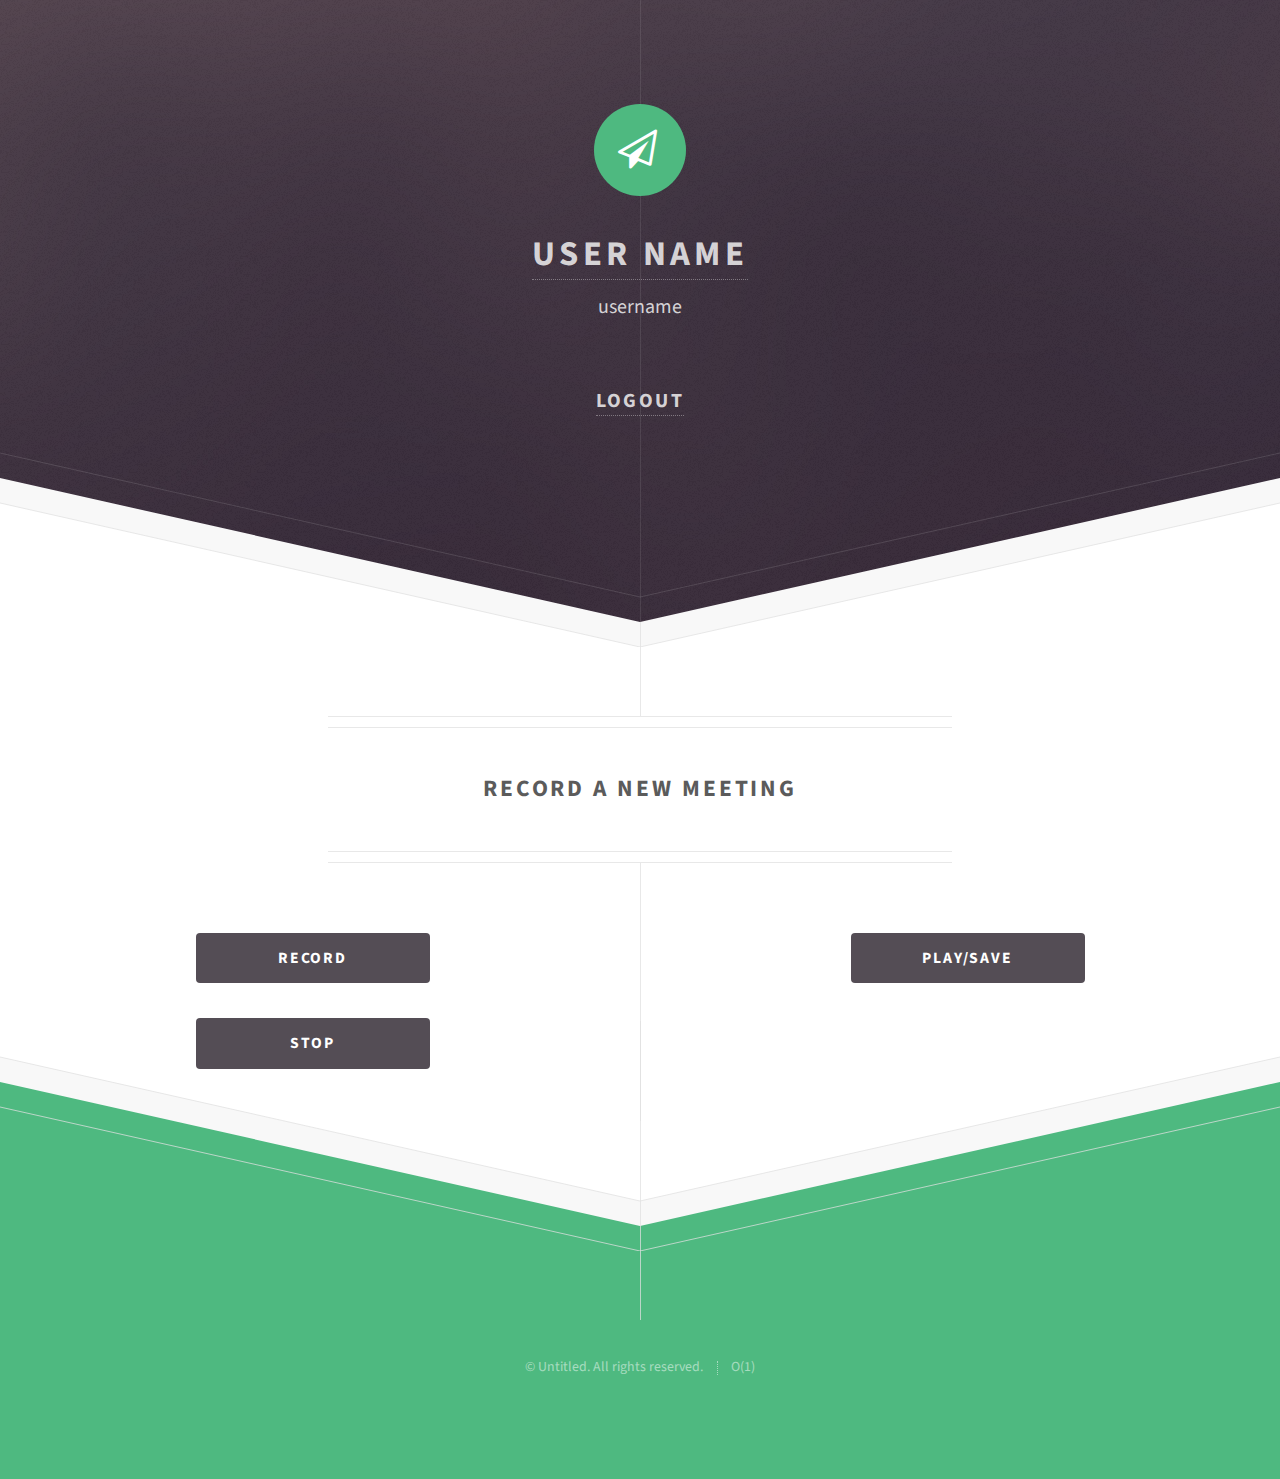
<file: MeetingManager/record.html>
<!DOCTYPE HTML>
<html>
	<head>
		<title>MeetingManager</title>
		<meta charset="utf-8" />
		<meta name="viewport" content="width=device-width, initial-scale=1" />
		<link rel="stylesheet" href="assets/css/main.css" />
	</head>
	<body>

		<!-- Header -->
			<div id="header">
				<span class="logo icon fa-paper-plane-o"></span>
				<h1><a href="profile.html">User Name</a></h1>
				<p>username</p><br><br>
				<h3><a href="login.html">LogOut</a></h3>
			</div>

		<!-- Main -->
			<div id="main">

				<header class="major container 75%">
					<h2>RECORD A NEW MEETING</h2>
					
				</header> 

			<script src="assets/js/app.js"></script>
				<div class="row">
					<div class="6u 12u(mobilep)">
						<ul class="actions">
							<li><input type="button" id="recordButton" onclick="recordAction()" value="Record" /></li>
						</ul>
						<ul class="actions">
							<li><input type="button" id="stopButton" onclick="stopAction()" value="Stop" /></li>
						</ul>
					</div>
					<div class="6u 12u(mobilep)">
						<ul class="actions">
							<li><input type="button" id="playButton" onclick="playAction()" value="Play/Save" /></li>
						</ul>
					</div>
				</div>
				

				<!--<div class="box alt container">
					<section class="feature left">
						<a href="#" class="image icon fa-phone"><img src="images/pic01.jpg" alt="" /></a>
						<div class="content">
							<h3>Record a new Meeting</h3>
						</div>
					</section>
					<section class="feature right">
						<a href="#" class="image icon fa-upload"><img src="images/pic02.jpg" alt="" /></a>
						<div class="content">
							<h3>Upload a new recording</h3>
						</div>
					</section>
					<section class="feature left">
						<a href="#" class="image icon fa-search"><img src="images/pic03.jpg" alt="" /></a>
						<div class="content">
							<h3>Search from old content</h3>
							
						</div>
					</section>
				</div>-->

				</div>

				<!--
				<div class="box container">
					<header>
						<h2>A lot of generic stuff</h2>
					</header>
					<section>
						<header>
							<h3>Paragraph</h3>
							<p>This is the subtitle for this particular heading</p>
						</header>
						<p>Phasellus nisl nisl, varius id <sup>porttitor sed pellentesque</sup> ac orci. Pellentesque
						habitant <strong>strong</strong> tristique <b>bold</b> et netus <i>italic</i> malesuada <em>emphasized</em> ac turpis egestas. Morbi
						leo suscipit ut. Praesent <sub>id turpis vitae</sub> turpis pretium ultricies. Vestibulum sit
						amet risus elit.</p>
					</section>
					<section>
						<header>
							<h3>Blockquote</h3>
						</header>
						<blockquote>Fringilla nisl. Donec accumsan interdum nisi, quis tincidunt felis sagittis eget.
						tempus euismod. Vestibulum ante ipsum primis in faucibus.</blockquote>
					</section>
					<section>
						<header>
							<h3>Divider</h3>
						</header>
						<p>Donec consectetur vestibulum dolor et pulvinar. Etiam vel felis enim, at viverra
						ligula. Ut porttitor sagittis lorem, quis eleifend nisi ornare vel. Praesent nec orci
						facilisis leo magna. Cras sit amet urna eros, id egestas urna. Quisque aliquam
						tempus euismod. Vestibulum ante ipsum primis in faucibus orci luctus et ultrices
						posuere cubilia.</p>
						<hr />
						<p>Donec consectetur vestibulum dolor et pulvinar. Etiam vel felis enim, at viverra
						ligula. Ut porttitor sagittis lorem, quis eleifend nisi ornare vel. Praesent nec orci
						facilisis leo magna. Cras sit amet urna eros, id egestas urna. Quisque aliquam
						tempus euismod. Vestibulum ante ipsum primis in faucibus orci luctus et ultrices
						posuere cubilia.</p>
					</section>
					<section>
						<header>
							<h3>Unordered List</h3>
						</header>
						<ul class="default">
							<li>Donec consectetur vestibulum dolor et pulvinar. Etiam vel felis enim, at viverra ligula. Ut porttitor sagittis lorem, quis eleifend nisi ornare vel.</li>
							<li>Donec consectetur vestibulum dolor et pulvinar. Etiam vel felis enim, at viverra ligula. Ut porttitor sagittis lorem, quis eleifend nisi ornare vel.</li>
							<li>Donec consectetur vestibulum dolor et pulvinar. Etiam vel felis enim, at viverra ligula. Ut porttitor sagittis lorem, quis eleifend nisi ornare vel.</li>
							<li>Donec consectetur vestibulum dolor et pulvinar. Etiam vel felis enim, at viverra ligula. Ut porttitor sagittis lorem, quis eleifend nisi ornare vel.</li>
						</ul>
					</section>
					<section>
						<header>
							<h3>Ordered List</h3>
						</header>
						<ol class="default">
							<li>Donec consectetur vestibulum dolor et pulvinar. Etiam vel felis enim, at viverra ligula. Ut porttitor sagittis lorem, quis eleifend nisi ornare vel.</li>
							<li>Donec consectetur vestibulum dolor et pulvinar. Etiam vel felis enim, at viverra ligula. Ut porttitor sagittis lorem, quis eleifend nisi ornare vel.</li>
							<li>Donec consectetur vestibulum dolor et pulvinar. Etiam vel felis enim, at viverra ligula. Ut porttitor sagittis lorem, quis eleifend nisi ornare vel.</li>
							<li>Donec consectetur vestibulum dolor et pulvinar. Etiam vel felis enim, at viverra ligula. Ut porttitor sagittis lorem, quis eleifend nisi ornare vel.</li>
						</ol>
					</section>
					<section>
						<header>
							<h3>Table</h3>
						</header>
						<div class="table-wrapper">
							<table class="default">
								<thead>
									<tr>
										<th>ID</th>
										<th>Name</th>
										<th>Description</th>
										<th>Price</th>
									</tr>
								</thead>
								<tbody>
									<tr>
										<td>45815</td>
										<td>Something</td>
										<td>Ut porttitor sagittis lorem, quis eleifend nisi ornare vel.</td>
										<td>29.99</td>
									</tr>
									<tr>
										<td>24524</td>
										<td>Nothing</td>
										<td>Ut porttitor sagittis lorem, quis eleifend nisi ornare vel.</td>
										<td>19.99</td>
									</tr>
									<tr>
										<td>45815</td>
										<td>Something</td>
										<td>Ut porttitor sagittis lorem, quis eleifend nisi ornare vel.</td>
										<td>29.99</td>
									</tr>
									<tr>
										<td>24524</td>
										<td>Nothing</td>
										<td>Ut porttitor sagittis lorem, quis eleifend nisi ornare vel.</td>
										<td>19.99</td>
									</tr>
								</tbody>
								<tfoot>
									<tr>
										<td colspan="3"></td>
										<td>100.00</td>
									</tr>
								</tfoot>
							</table>
						</div>
					</section>
					<section>
						<header>
							<h3>Form</h3>
						</header>
						<form method="post" action="#">
							<div class="row">
								<div class="6u 12u(mobilep)">
									<label for="name">Name</label>
									<input class="text" type="text" name="name" id="name" value="" placeholder="John Doe" />
								</div>
								<div class="6u 12u(mobilep)">
									<label for="email">Email</label>
									<input class="text" type="text" name="email" id="email" value="" placeholder="johndoe@domain.tld" />
								</div>
							</div>
							<div class="row">
								<div class="12u">
									<label for="subject">Subject</label>
									<input class="text" type="text" name="subject" id="subject" value="" placeholder="Enter your subject" />
								</div>
							</div>
							<div class="row">
								<div class="12u">
									<label for="subject">Message</label>
									<textarea name="message" id="message" placeholder="Enter your message" rows="6"></textarea>
								</div>
							</div>
							<div class="row">
								<div class="12u">
									<ul class="actions">
										<li><input type="submit" value="Send" /></li>
										<li><input type="reset" value="Reset" class="alt" /></li>
									</ul>
								</div>
							</div>
						</form>
					</section>
				</div>
				

			
				<footer class="major container 75%">
					<h3>Get more creative in your ideas</h3>
					<p>On the fly recording and generating transcripts and summary of the meetings along with topic tagging.</p>
					<ul class="actions">
						<li><a href="#" class="button">Join our crew</a></li>
					</ul>
				</footer>

			</div>-->

		<!-- Footer -->
			<div id="footer">
				<div class="container 75%">


					
					<!--<header class="major last">
						<h2>Login</h2>
					</header>-->

					<!--<p>Vitae natoque dictum etiam semper magnis enim feugiat amet curabitur tempor
					orci penatibus. Tellus erat mauris ipsum fermentum etiam vivamus.</p>-->

					<!--<form method="post" action="#">
						<div class="row">
							<div class="6u 12u(mobilep)">
								<input type="text" name="username" placeholder="Username" />
							</div>
							<div class="6u 12u(mobilep)">
								<input type="password" name="pass1" placeholder="Password" />
							</div>
						</div>
						<div class="row">
							<div class="12u">
								<ul class="actions">
									<li><input type="submit" value="Submit" /></li>
								</ul>
								<ul class="actions">
									<li><a href="#">Not yet registered?</a></li>
								</ul>
							</div>
						</div>
					</form>-->


					<ul class="copyright">
						<li>&copy; Untitled. All rights reserved.</li><li>O(1)</a></li>
					</ul>

				</div>
			</div>

		<!-- Scripts -->
			<script src="assets/js/jquery.min.js"></script>
			<script src="assets/js/skel.min.js"></script>
			<script src="assets/js/util.js"></script>
			<!--[if lte IE 8]><script src="assets/js/ie/respond.min.js"></script><![endif]-->
			<script src="assets/js/main.js"></script>

	</body>
</html>
</file>
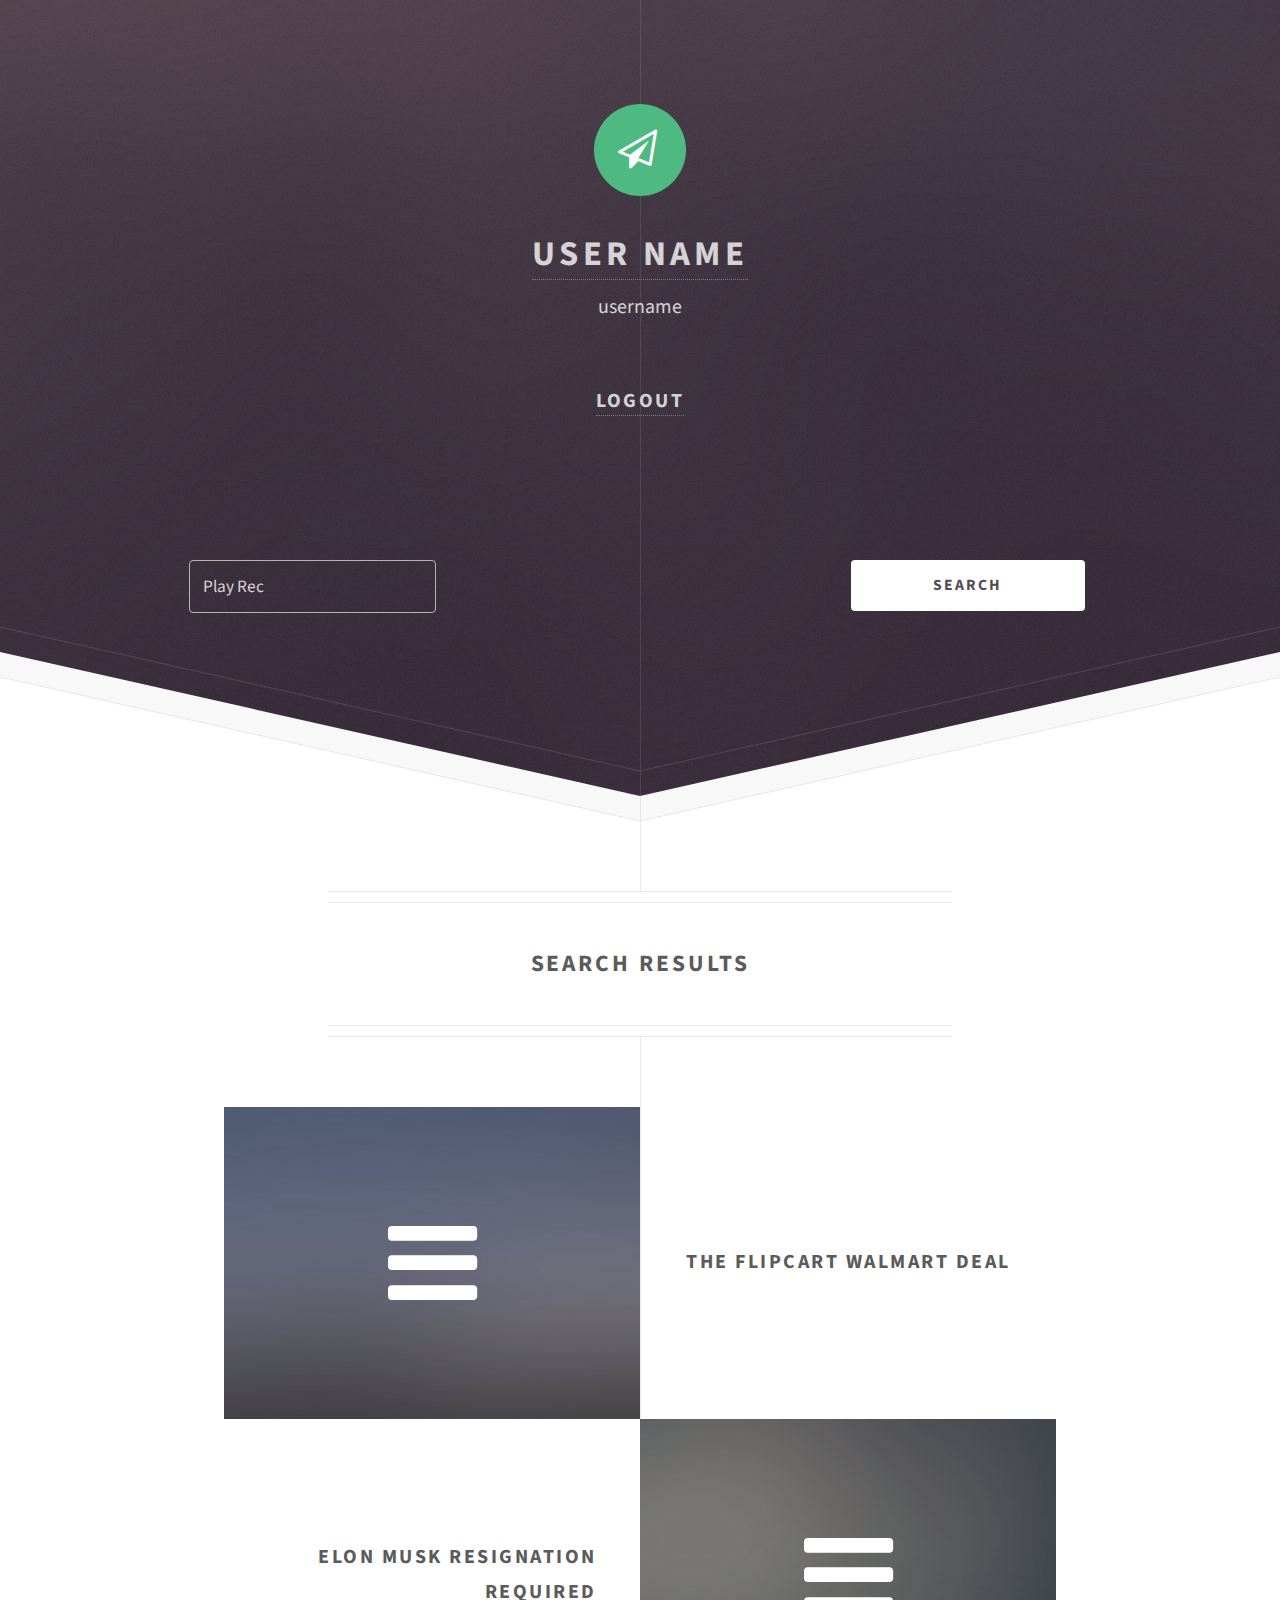
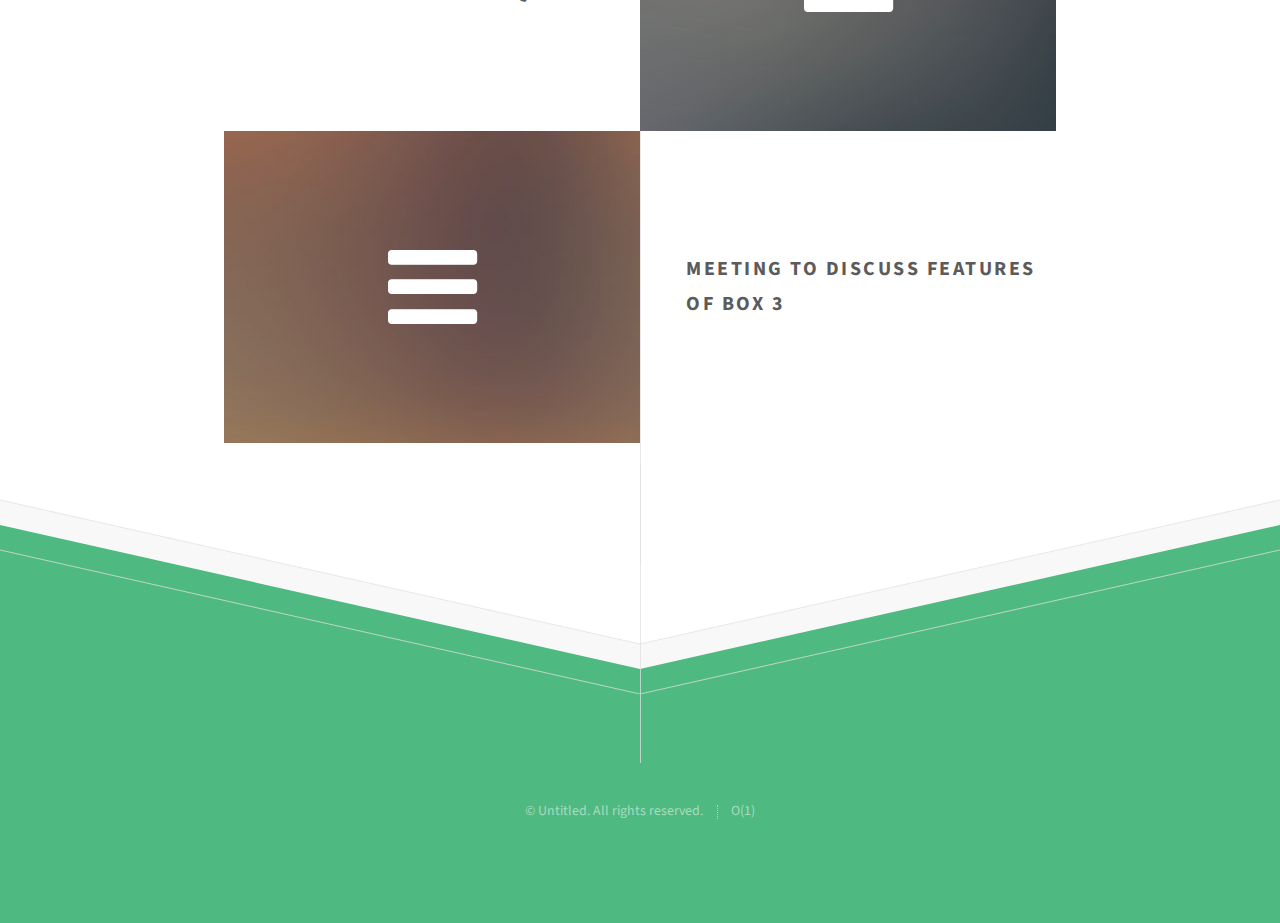
<file: MeetingManager/search.html>
<!DOCTYPE HTML>
<html>
	<head>
		<title>MeetingManager</title>
		<meta charset="utf-8" />
		<meta name="viewport" content="width=device-width, initial-scale=1" />
		<link rel="stylesheet" href="assets/css/main.css" />
	</head>
	<body>

		<!-- Header -->
			<div id="header">
				<span class="logo icon fa-paper-plane-o"></span>
				<h1><a href="profile.html">User Name</a></h1>
				<p>username</p><br><br>
				<h3><a href="login.html">LogOut</a></h3>


				<br><br><br><br>

				<div class="row">
					<div class="6u 12u(mobilep)">
						<ul class="actions">
							<li><input type="text" value="Play Rec" /></li>
						</ul>
					</div>
					<div class="6u 12u(mobilep)">
						<ul class="actions">
							<li><input type="button" value="Search" /></li>
						</ul>
					</div>
				</div>
				
			</div>

		<!-- Main -->
			<div id="main">

				<header class="major container 75%">
					<h2>SEARCH RESULTS</h2>
					
				</header>
				

				<div class="box alt container">
					<section class="feature left">
						<a href="data.html" class="image icon fa-reorder"><img src="images/pic01.jpg" alt="" /></a>
						<div class="content">
							<h3>The Flipcart Walmart Deal</h3>
						</div>
					</section>
					<section class="feature right">
						<a href="data.html" class="image icon fa-reorder"><img src="images/pic02.jpg" alt="" /></a>
						<div class="content">
							<h3>Elon Musk resignation required</h3>
						</div>
					</section>
					<section class="feature left">
						<a href="data.html" class="image icon fa-reorder"><img src="images/pic03.jpg" alt="" /></a>
						<div class="content">
							<h3>Meeting to discuss features of box 3</h3>
							
						</div>
					</section>
				</div>

				</div>

				<!--
				<div class="box container">
					<header>
						<h2>A lot of generic stuff</h2>
					</header>
					<section>
						<header>
							<h3>Paragraph</h3>
							<p>This is the subtitle for this particular heading</p>
						</header>
						<p>Phasellus nisl nisl, varius id <sup>porttitor sed pellentesque</sup> ac orci. Pellentesque
						habitant <strong>strong</strong> tristique <b>bold</b> et netus <i>italic</i> malesuada <em>emphasized</em> ac turpis egestas. Morbi
						leo suscipit ut. Praesent <sub>id turpis vitae</sub> turpis pretium ultricies. Vestibulum sit
						amet risus elit.</p>
					</section>
					<section>
						<header>
							<h3>Blockquote</h3>
						</header>
						<blockquote>Fringilla nisl. Donec accumsan interdum nisi, quis tincidunt felis sagittis eget.
						tempus euismod. Vestibulum ante ipsum primis in faucibus.</blockquote>
					</section>
					<section>
						<header>
							<h3>Divider</h3>
						</header>
						<p>Donec consectetur vestibulum dolor et pulvinar. Etiam vel felis enim, at viverra
						ligula. Ut porttitor sagittis lorem, quis eleifend nisi ornare vel. Praesent nec orci
						facilisis leo magna. Cras sit amet urna eros, id egestas urna. Quisque aliquam
						tempus euismod. Vestibulum ante ipsum primis in faucibus orci luctus et ultrices
						posuere cubilia.</p>
						<hr />
						<p>Donec consectetur vestibulum dolor et pulvinar. Etiam vel felis enim, at viverra
						ligula. Ut porttitor sagittis lorem, quis eleifend nisi ornare vel. Praesent nec orci
						facilisis leo magna. Cras sit amet urna eros, id egestas urna. Quisque aliquam
						tempus euismod. Vestibulum ante ipsum primis in faucibus orci luctus et ultrices
						posuere cubilia.</p>
					</section>
					<section>
						<header>
							<h3>Unordered List</h3>
						</header>
						<ul class="default">
							<li>Donec consectetur vestibulum dolor et pulvinar. Etiam vel felis enim, at viverra ligula. Ut porttitor sagittis lorem, quis eleifend nisi ornare vel.</li>
							<li>Donec consectetur vestibulum dolor et pulvinar. Etiam vel felis enim, at viverra ligula. Ut porttitor sagittis lorem, quis eleifend nisi ornare vel.</li>
							<li>Donec consectetur vestibulum dolor et pulvinar. Etiam vel felis enim, at viverra ligula. Ut porttitor sagittis lorem, quis eleifend nisi ornare vel.</li>
							<li>Donec consectetur vestibulum dolor et pulvinar. Etiam vel felis enim, at viverra ligula. Ut porttitor sagittis lorem, quis eleifend nisi ornare vel.</li>
						</ul>
					</section>
					<section>
						<header>
							<h3>Ordered List</h3>
						</header>
						<ol class="default">
							<li>Donec consectetur vestibulum dolor et pulvinar. Etiam vel felis enim, at viverra ligula. Ut porttitor sagittis lorem, quis eleifend nisi ornare vel.</li>
							<li>Donec consectetur vestibulum dolor et pulvinar. Etiam vel felis enim, at viverra ligula. Ut porttitor sagittis lorem, quis eleifend nisi ornare vel.</li>
							<li>Donec consectetur vestibulum dolor et pulvinar. Etiam vel felis enim, at viverra ligula. Ut porttitor sagittis lorem, quis eleifend nisi ornare vel.</li>
							<li>Donec consectetur vestibulum dolor et pulvinar. Etiam vel felis enim, at viverra ligula. Ut porttitor sagittis lorem, quis eleifend nisi ornare vel.</li>
						</ol>
					</section>
					<section>
						<header>
							<h3>Table</h3>
						</header>
						<div class="table-wrapper">
							<table class="default">
								<thead>
									<tr>
										<th>ID</th>
										<th>Name</th>
										<th>Description</th>
										<th>Price</th>
									</tr>
								</thead>
								<tbody>
									<tr>
										<td>45815</td>
										<td>Something</td>
										<td>Ut porttitor sagittis lorem, quis eleifend nisi ornare vel.</td>
										<td>29.99</td>
									</tr>
									<tr>
										<td>24524</td>
										<td>Nothing</td>
										<td>Ut porttitor sagittis lorem, quis eleifend nisi ornare vel.</td>
										<td>19.99</td>
									</tr>
									<tr>
										<td>45815</td>
										<td>Something</td>
										<td>Ut porttitor sagittis lorem, quis eleifend nisi ornare vel.</td>
										<td>29.99</td>
									</tr>
									<tr>
										<td>24524</td>
										<td>Nothing</td>
										<td>Ut porttitor sagittis lorem, quis eleifend nisi ornare vel.</td>
										<td>19.99</td>
									</tr>
								</tbody>
								<tfoot>
									<tr>
										<td colspan="3"></td>
										<td>100.00</td>
									</tr>
								</tfoot>
							</table>
						</div>
					</section>
					<section>
						<header>
							<h3>Form</h3>
						</header>
						<form method="post" action="#">
							<div class="row">
								<div class="6u 12u(mobilep)">
									<label for="name">Name</label>
									<input class="text" type="text" name="name" id="name" value="" placeholder="John Doe" />
								</div>
								<div class="6u 12u(mobilep)">
									<label for="email">Email</label>
									<input class="text" type="text" name="email" id="email" value="" placeholder="johndoe@domain.tld" />
								</div>
							</div>
							<div class="row">
								<div class="12u">
									<label for="subject">Subject</label>
									<input class="text" type="text" name="subject" id="subject" value="" placeholder="Enter your subject" />
								</div>
							</div>
							<div class="row">
								<div class="12u">
									<label for="subject">Message</label>
									<textarea name="message" id="message" placeholder="Enter your message" rows="6"></textarea>
								</div>
							</div>
							<div class="row">
								<div class="12u">
									<ul class="actions">
										<li><input type="submit" value="Send" /></li>
										<li><input type="reset" value="Reset" class="alt" /></li>
									</ul>
								</div>
							</div>
						</form>
					</section>
				</div>
				

			
				<footer class="major container 75%">
					<h3>Get more creative in your ideas</h3>
					<p>On the fly recording and generating transcripts and summary of the meetings along with topic tagging.</p>
					<ul class="actions">
						<li><a href="#" class="button">Join our crew</a></li>
					</ul>
				</footer>

			</div>-->

		<!-- Footer -->
			<div id="footer">
				<div class="container 75%">


					
					<!--<header class="major last">
						<h2>Login</h2>
					</header>-->

					<!--<p>Vitae natoque dictum etiam semper magnis enim feugiat amet curabitur tempor
					orci penatibus. Tellus erat mauris ipsum fermentum etiam vivamus.</p>-->

					<!--<form method="post" action="#">
						<div class="row">
							<div class="6u 12u(mobilep)">
								<input type="text" name="username" placeholder="Username" />
							</div>
							<div class="6u 12u(mobilep)">
								<input type="password" name="pass1" placeholder="Password" />
							</div>
						</div>
						<div class="row">
							<div class="12u">
								<ul class="actions">
									<li><input type="submit" value="Submit" /></li>
								</ul>
								<ul class="actions">
									<li><a href="#">Not yet registered?</a></li>
								</ul>
							</div>
						</div>
					</form>-->


					<ul class="copyright">
						<li>&copy; Untitled. All rights reserved.</li><li>O(1)</a></li>
					</ul>

				</div>
			</div>

		<!-- Scripts -->
			<script src="assets/js/jquery.min.js"></script>
			<script src="assets/js/skel.min.js"></script>
			<script src="assets/js/util.js"></script>
			<!--[if lte IE 8]><script src="assets/js/ie/respond.min.js"></script><![endif]-->
			<script src="assets/js/main.js"></script>

	</body>
</html>
</file>
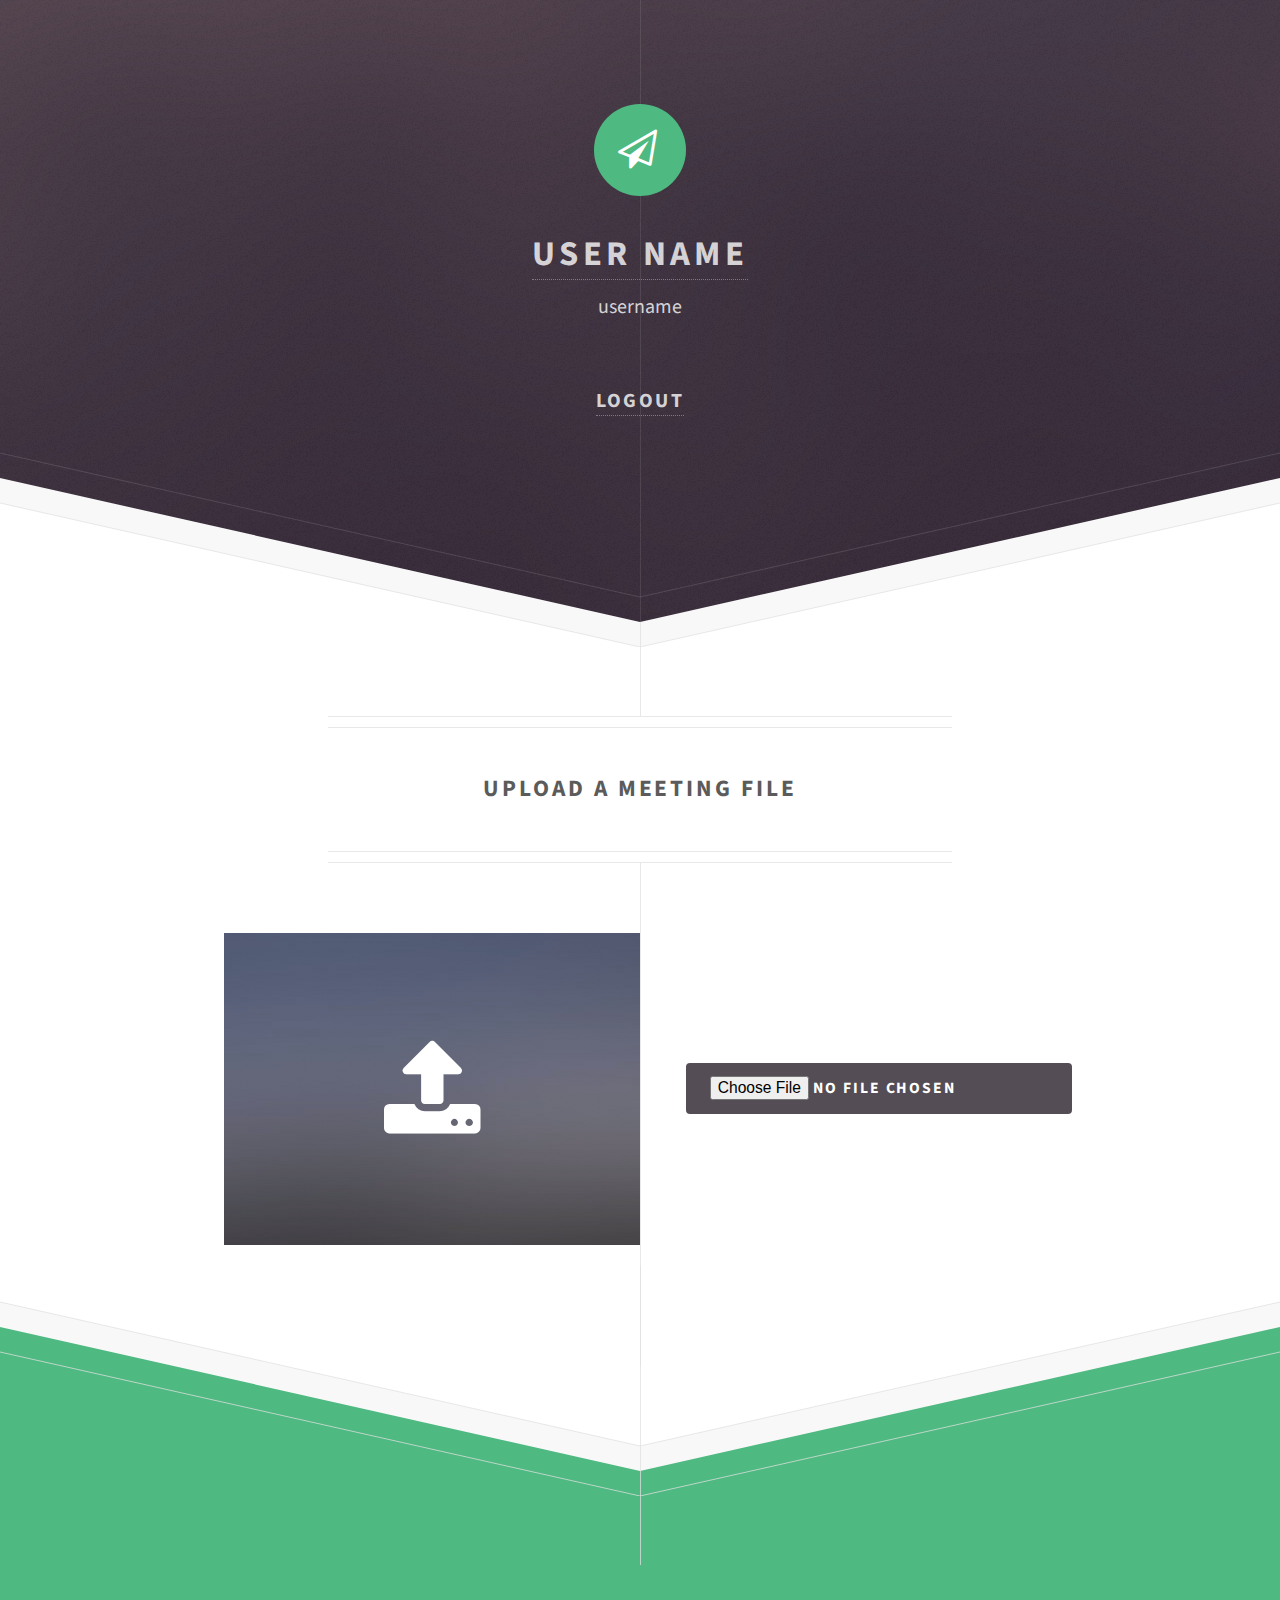
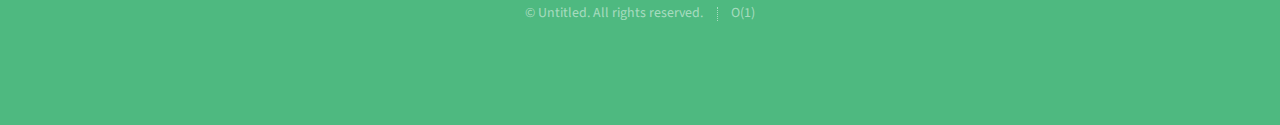
<file: MeetingManager/upload.html>
<!DOCTYPE HTML>
<html>
	<head>
		<title>MeetingManager</title>
		<meta charset="utf-8" />
		<meta name="viewport" content="width=device-width, initial-scale=1" />
		<link rel="stylesheet" href="assets/css/main.css" />
	</head>
	<body>

		<!-- Header -->
			<div id="header">
				<span class="logo icon fa-paper-plane-o"></span>
				<h1><a href="profile.html">User Name</a></h1>
				<p>username</p><br><br>
				<h3><a href="login.html">LogOut</a></h3>

			</div>

		<!-- Main -->
			<div id="main">

				<header class="major container 75%">
					<h2>UPLOAD A MEETING FILE</h2>
					
				</header>


				<div class="box alt container">
					<section class="feature left">
						<a href="#" class="image icon fa-upload"><img src="images/pic01.jpg" alt="" /></a>
						<div class="content">
							<input type="file" name="">
						</div>
					</section>

				</div>

				</div>

				<!--
				<div class="box container">
					<header>
						<h2>A lot of generic stuff</h2>
					</header>
					<section>
						<header>
							<h3>Paragraph</h3>
							<p>This is the subtitle for this particular heading</p>
						</header>
						<p>Phasellus nisl nisl, varius id <sup>porttitor sed pellentesque</sup> ac orci. Pellentesque
						habitant <strong>strong</strong> tristique <b>bold</b> et netus <i>italic</i> malesuada <em>emphasized</em> ac turpis egestas. Morbi
						leo suscipit ut. Praesent <sub>id turpis vitae</sub> turpis pretium ultricies. Vestibulum sit
						amet risus elit.</p>
					</section>
					<section>
						<header>
							<h3>Blockquote</h3>
						</header>
						<blockquote>Fringilla nisl. Donec accumsan interdum nisi, quis tincidunt felis sagittis eget.
						tempus euismod. Vestibulum ante ipsum primis in faucibus.</blockquote>
					</section>
					<section>
						<header>
							<h3>Divider</h3>
						</header>
						<p>Donec consectetur vestibulum dolor et pulvinar. Etiam vel felis enim, at viverra
						ligula. Ut porttitor sagittis lorem, quis eleifend nisi ornare vel. Praesent nec orci
						facilisis leo magna. Cras sit amet urna eros, id egestas urna. Quisque aliquam
						tempus euismod. Vestibulum ante ipsum primis in faucibus orci luctus et ultrices
						posuere cubilia.</p>
						<hr />
						<p>Donec consectetur vestibulum dolor et pulvinar. Etiam vel felis enim, at viverra
						ligula. Ut porttitor sagittis lorem, quis eleifend nisi ornare vel. Praesent nec orci
						facilisis leo magna. Cras sit amet urna eros, id egestas urna. Quisque aliquam
						tempus euismod. Vestibulum ante ipsum primis in faucibus orci luctus et ultrices
						posuere cubilia.</p>
					</section>
					<section>
						<header>
							<h3>Unordered List</h3>
						</header>
						<ul class="default">
							<li>Donec consectetur vestibulum dolor et pulvinar. Etiam vel felis enim, at viverra ligula. Ut porttitor sagittis lorem, quis eleifend nisi ornare vel.</li>
							<li>Donec consectetur vestibulum dolor et pulvinar. Etiam vel felis enim, at viverra ligula. Ut porttitor sagittis lorem, quis eleifend nisi ornare vel.</li>
							<li>Donec consectetur vestibulum dolor et pulvinar. Etiam vel felis enim, at viverra ligula. Ut porttitor sagittis lorem, quis eleifend nisi ornare vel.</li>
							<li>Donec consectetur vestibulum dolor et pulvinar. Etiam vel felis enim, at viverra ligula. Ut porttitor sagittis lorem, quis eleifend nisi ornare vel.</li>
						</ul>
					</section>
					<section>
						<header>
							<h3>Ordered List</h3>
						</header>
						<ol class="default">
							<li>Donec consectetur vestibulum dolor et pulvinar. Etiam vel felis enim, at viverra ligula. Ut porttitor sagittis lorem, quis eleifend nisi ornare vel.</li>
							<li>Donec consectetur vestibulum dolor et pulvinar. Etiam vel felis enim, at viverra ligula. Ut porttitor sagittis lorem, quis eleifend nisi ornare vel.</li>
							<li>Donec consectetur vestibulum dolor et pulvinar. Etiam vel felis enim, at viverra ligula. Ut porttitor sagittis lorem, quis eleifend nisi ornare vel.</li>
							<li>Donec consectetur vestibulum dolor et pulvinar. Etiam vel felis enim, at viverra ligula. Ut porttitor sagittis lorem, quis eleifend nisi ornare vel.</li>
						</ol>
					</section>
					<section>
						<header>
							<h3>Table</h3>
						</header>
						<div class="table-wrapper">
							<table class="default">
								<thead>
									<tr>
										<th>ID</th>
										<th>Name</th>
										<th>Description</th>
										<th>Price</th>
									</tr>
								</thead>
								<tbody>
									<tr>
										<td>45815</td>
										<td>Something</td>
										<td>Ut porttitor sagittis lorem, quis eleifend nisi ornare vel.</td>
										<td>29.99</td>
									</tr>
									<tr>
										<td>24524</td>
										<td>Nothing</td>
										<td>Ut porttitor sagittis lorem, quis eleifend nisi ornare vel.</td>
										<td>19.99</td>
									</tr>
									<tr>
										<td>45815</td>
										<td>Something</td>
										<td>Ut porttitor sagittis lorem, quis eleifend nisi ornare vel.</td>
										<td>29.99</td>
									</tr>
									<tr>
										<td>24524</td>
										<td>Nothing</td>
										<td>Ut porttitor sagittis lorem, quis eleifend nisi ornare vel.</td>
										<td>19.99</td>
									</tr>
								</tbody>
								<tfoot>
									<tr>
										<td colspan="3"></td>
										<td>100.00</td>
									</tr>
								</tfoot>
							</table>
						</div>
					</section>
					<section>
						<header>
							<h3>Form</h3>
						</header>
						<form method="post" action="#">
							<div class="row">
								<div class="6u 12u(mobilep)">
									<label for="name">Name</label>
									<input class="text" type="text" name="name" id="name" value="" placeholder="John Doe" />
								</div>
								<div class="6u 12u(mobilep)">
									<label for="email">Email</label>
									<input class="text" type="text" name="email" id="email" value="" placeholder="johndoe@domain.tld" />
								</div>
							</div>
							<div class="row">
								<div class="12u">
									<label for="subject">Subject</label>
									<input class="text" type="text" name="subject" id="subject" value="" placeholder="Enter your subject" />
								</div>
							</div>
							<div class="row">
								<div class="12u">
									<label for="subject">Message</label>
									<textarea name="message" id="message" placeholder="Enter your message" rows="6"></textarea>
								</div>
							</div>
							<div class="row">
								<div class="12u">
									<ul class="actions">
										<li><input type="submit" value="Send" /></li>
										<li><input type="reset" value="Reset" class="alt" /></li>
									</ul>
								</div>
							</div>
						</form>
					</section>
				</div>
				

			
				<footer class="major container 75%">
					<h3>Get more creative in your ideas</h3>
					<p>On the fly recording and generating transcripts and summary of the meetings along with topic tagging.</p>
					<ul class="actions">
						<li><a href="#" class="button">Join our crew</a></li>
					</ul>
				</footer>

			</div>-->

		<!-- Footer -->
			<div id="footer">
				<div class="container 75%">


					
					<!--<header class="major last">
						<h2>Login</h2>
					</header>-->

					<!--<p>Vitae natoque dictum etiam semper magnis enim feugiat amet curabitur tempor
					orci penatibus. Tellus erat mauris ipsum fermentum etiam vivamus.</p>-->

					<!--<form method="post" action="#">
						<div class="row">
							<div class="6u 12u(mobilep)">
								<input type="text" name="username" placeholder="Username" />
							</div>
							<div class="6u 12u(mobilep)">
								<input type="password" name="pass1" placeholder="Password" />
							</div>
						</div>
						<div class="row">
							<div class="12u">
								<ul class="actions">
									<li><input type="submit" value="Submit" /></li>
								</ul>
								<ul class="actions">
									<li><a href="#">Not yet registered?</a></li>
								</ul>
							</div>
						</div>
					</form>-->


					<ul class="copyright">
						<li>&copy; Untitled. All rights reserved.</li><li>O(1)</a></li>
					</ul>

				</div>
			</div>

		<!-- Scripts -->
			<script src="assets/js/jquery.min.js"></script>
			<script src="assets/js/skel.min.js"></script>
			<script src="assets/js/util.js"></script>
			<!--[if lte IE 8]><script src="assets/js/ie/respond.min.js"></script><![endif]-->
			<script src="assets/js/main.js"></script>

	</body>
</html>
</file>
<file: MeetingManager/assets/css/main.css>
@import url("font-awesome.min.css");
@import url("https://fonts.googleapis.com/css?family=Source+Sans+Pro:300,300italic,400,400italic,600,600italic,700,700italic");

/*
	Directive by HTML5 UP
	html5up.net | @ajlkn
	Free for personal and commercial use under the CCA 3.0 license (html5up.net/license)
*/

/* Reset */

	html, body, div, span, applet, object, iframe, h1, h2, h3, h4, h5, h6, p, blockquote, pre, a, abbr, acronym, address, big, cite, code, del, dfn, em, img, ins, kbd, q, s, samp, small, strike, strong, sub, sup, tt, var, b, u, i, center, dl, dt, dd, ol, ul, li, fieldset, form, label, legend, table, caption, tbody, tfoot, thead, tr, th, td, article, aside, canvas, details, embed, figure, figcaption, footer, header, hgroup, menu, nav, output, ruby, section, summary, time, mark, audio, video {
		margin: 0;
		padding: 0;
		border: 0;
		font-size: 100%;
		font: inherit;
		vertical-align: baseline;
	}

	article, aside, details, figcaption, figure, footer, header, hgroup, menu, nav, section {
		display: block;
	}

	body {
		line-height: 1;
	}

	ol, ul {
		list-style: none;
	}

	blockquote, q {
		quotes: none;
	}

	blockquote:before, blockquote:after, q:before, q:after {
		content: '';
		content: none;
	}

	table {
		border-collapse: collapse;
		border-spacing: 0;
	}

	body {
		-webkit-text-size-adjust: none;
	}

/* Box Model */

	*, *:before, *:after {
		-moz-box-sizing: border-box;
		-webkit-box-sizing: border-box;
		box-sizing: border-box;
	}

/* Containers */

	.container {
		margin-left: auto;
		margin-right: auto;
	}

	.container.\31 25\25 {
		width: 100%;
		max-width: 63.75em;
		min-width: 51em;
	}

	.container.\37 5\25 {
		width: 38.25em;
	}

	.container.\35 0\25 {
		width: 25.5em;
	}

	.container.\32 5\25 {
		width: 12.75em;
	}

	.container {
		width: 51em;
	}

	@media screen and (max-width: 1680px) {

		.container.\31 25\25 {
			width: 100%;
			max-width: 63.75em;
			min-width: 51em;
		}

		.container.\37 5\25 {
			width: 38.25em;
		}

		.container.\35 0\25 {
			width: 25.5em;
		}

		.container.\32 5\25 {
			width: 12.75em;
		}

		.container {
			width: 51em;
		}

	}

	@media screen and (max-width: 1280px) {

		.container.\31 25\25 {
			width: 100%;
			max-width: 60em;
			min-width: 48em;
		}

		.container.\37 5\25 {
			width: 36em;
		}

		.container.\35 0\25 {
			width: 24em;
		}

		.container.\32 5\25 {
			width: 12em;
		}

		.container {
			width: 48em;
		}

	}

	@media screen and (max-width: 980px) {

		.container.\31 25\25 {
			width: 100%;
			max-width: 118.75%;
			min-width: 95%;
		}

		.container.\37 5\25 {
			width: 71.25%;
		}

		.container.\35 0\25 {
			width: 47.5%;
		}

		.container.\32 5\25 {
			width: 23.75%;
		}

		.container {
			width: 95%;
		}

	}

	@media screen and (max-width: 840px) {

		.container.\31 25\25 {
			width: 100%;
			max-width: 118.75%;
			min-width: 95%;
		}

		.container.\37 5\25 {
			width: 71.25%;
		}

		.container.\35 0\25 {
			width: 47.5%;
		}

		.container.\32 5\25 {
			width: 23.75%;
		}

		.container {
			width: 95% !important;
		}

	}

	@media screen and (max-width: 736px) {

		.container.\31 25\25 {
			width: 100%;
			max-width: 112.5%;
			min-width: 90%;
		}

		.container.\37 5\25 {
			width: 67.5%;
		}

		.container.\35 0\25 {
			width: 45%;
		}

		.container.\32 5\25 {
			width: 22.5%;
		}

		.container {
			width: 90% !important;
		}

	}

	@media screen and (max-width: 480px) {

		.container.\31 25\25 {
			width: 100%;
			max-width: 125%;
			min-width: 100%;
		}

		.container.\37 5\25 {
			width: 75%;
		}

		.container.\35 0\25 {
			width: 50%;
		}

		.container.\32 5\25 {
			width: 25%;
		}

		.container {
			width: 100% !important;
		}

	}

/* Grid */

	.row {
		border-bottom: solid 1px transparent;
		-moz-box-sizing: border-box;
		-webkit-box-sizing: border-box;
		box-sizing: border-box;
	}

	.row > * {
		float: left;
		-moz-box-sizing: border-box;
		-webkit-box-sizing: border-box;
		box-sizing: border-box;
	}

	.row:after, .row:before {
		content: '';
		display: block;
		clear: both;
		height: 0;
	}

	.row.uniform > * > :first-child {
		margin-top: 0;
	}

	.row.uniform > * > :last-child {
		margin-bottom: 0;
	}

	.row.\30 \25 > * {
		padding: 0px 0 0 0px;
	}

	.row.\30 \25 {
		margin: 0px 0 -1px 0px;
	}

	.row.uniform.\30 \25 > * {
		padding: 0px 0 0 0px;
	}

	.row.uniform.\30 \25 {
		margin: 0px 0 -1px 0px;
	}

	.row > * {
		padding: 30px 0 0 30px;
	}

	.row {
		margin: -30px 0 -1px -30px;
	}

	.row.uniform > * {
		padding: 30px 0 0 30px;
	}

	.row.uniform {
		margin: -30px 0 -1px -30px;
	}

	.row.\32 00\25 > * {
		padding: 60px 0 0 60px;
	}

	.row.\32 00\25 {
		margin: -60px 0 -1px -60px;
	}

	.row.uniform.\32 00\25 > * {
		padding: 60px 0 0 60px;
	}

	.row.uniform.\32 00\25 {
		margin: -60px 0 -1px -60px;
	}

	.row.\31 50\25 > * {
		padding: 45px 0 0 45px;
	}

	.row.\31 50\25 {
		margin: -45px 0 -1px -45px;
	}

	.row.uniform.\31 50\25 > * {
		padding: 45px 0 0 45px;
	}

	.row.uniform.\31 50\25 {
		margin: -45px 0 -1px -45px;
	}

	.row.\35 0\25 > * {
		padding: 15px 0 0 15px;
	}

	.row.\35 0\25 {
		margin: -15px 0 -1px -15px;
	}

	.row.uniform.\35 0\25 > * {
		padding: 15px 0 0 15px;
	}

	.row.uniform.\35 0\25 {
		margin: -15px 0 -1px -15px;
	}

	.row.\32 5\25 > * {
		padding: 7.5px 0 0 7.5px;
	}

	.row.\32 5\25 {
		margin: -7.5px 0 -1px -7.5px;
	}

	.row.uniform.\32 5\25 > * {
		padding: 7.5px 0 0 7.5px;
	}

	.row.uniform.\32 5\25 {
		margin: -7.5px 0 -1px -7.5px;
	}

	.\31 2u, .\31 2u\24 {
		width: 100%;
		clear: none;
		margin-left: 0;
	}

	.\31 1u, .\31 1u\24 {
		width: 91.6666666667%;
		clear: none;
		margin-left: 0;
	}

	.\31 0u, .\31 0u\24 {
		width: 83.3333333333%;
		clear: none;
		margin-left: 0;
	}

	.\39 u, .\39 u\24 {
		width: 75%;
		clear: none;
		margin-left: 0;
	}

	.\38 u, .\38 u\24 {
		width: 66.6666666667%;
		clear: none;
		margin-left: 0;
	}

	.\37 u, .\37 u\24 {
		width: 58.3333333333%;
		clear: none;
		margin-left: 0;
	}

	.\36 u, .\36 u\24 {
		width: 50%;
		clear: none;
		margin-left: 0;
	}

	.\35 u, .\35 u\24 {
		width: 41.6666666667%;
		clear: none;
		margin-left: 0;
	}

	.\34 u, .\34 u\24 {
		width: 33.3333333333%;
		clear: none;
		margin-left: 0;
	}

	.\33 u, .\33 u\24 {
		width: 25%;
		clear: none;
		margin-left: 0;
	}

	.\32 u, .\32 u\24 {
		width: 16.6666666667%;
		clear: none;
		margin-left: 0;
	}

	.\31 u, .\31 u\24 {
		width: 8.3333333333%;
		clear: none;
		margin-left: 0;
	}

	.\31 2u\24 + *,
	.\31 1u\24 + *,
	.\31 0u\24 + *,
	.\39 u\24 + *,
	.\38 u\24 + *,
	.\37 u\24 + *,
	.\36 u\24 + *,
	.\35 u\24 + *,
	.\34 u\24 + *,
	.\33 u\24 + *,
	.\32 u\24 + *,
	.\31 u\24 + * {
		clear: left;
	}

	.\-11u {
		margin-left: 91.66667%;
	}

	.\-10u {
		margin-left: 83.33333%;
	}

	.\-9u {
		margin-left: 75%;
	}

	.\-8u {
		margin-left: 66.66667%;
	}

	.\-7u {
		margin-left: 58.33333%;
	}

	.\-6u {
		margin-left: 50%;
	}

	.\-5u {
		margin-left: 41.66667%;
	}

	.\-4u {
		margin-left: 33.33333%;
	}

	.\-3u {
		margin-left: 25%;
	}

	.\-2u {
		margin-left: 16.66667%;
	}

	.\-1u {
		margin-left: 8.33333%;
	}

	@media screen and (max-width: 1680px) {

		.row > * {
			padding: 30px 0 0 30px;
		}

		.row {
			margin: -30px 0 -1px -30px;
		}

		.row.uniform > * {
			padding: 30px 0 0 30px;
		}

		.row.uniform {
			margin: -30px 0 -1px -30px;
		}

		.row.\32 00\25 > * {
			padding: 60px 0 0 60px;
		}

		.row.\32 00\25 {
			margin: -60px 0 -1px -60px;
		}

		.row.uniform.\32 00\25 > * {
			padding: 60px 0 0 60px;
		}

		.row.uniform.\32 00\25 {
			margin: -60px 0 -1px -60px;
		}

		.row.\31 50\25 > * {
			padding: 45px 0 0 45px;
		}

		.row.\31 50\25 {
			margin: -45px 0 -1px -45px;
		}

		.row.uniform.\31 50\25 > * {
			padding: 45px 0 0 45px;
		}

		.row.uniform.\31 50\25 {
			margin: -45px 0 -1px -45px;
		}

		.row.\35 0\25 > * {
			padding: 15px 0 0 15px;
		}

		.row.\35 0\25 {
			margin: -15px 0 -1px -15px;
		}

		.row.uniform.\35 0\25 > * {
			padding: 15px 0 0 15px;
		}

		.row.uniform.\35 0\25 {
			margin: -15px 0 -1px -15px;
		}

		.row.\32 5\25 > * {
			padding: 7.5px 0 0 7.5px;
		}

		.row.\32 5\25 {
			margin: -7.5px 0 -1px -7.5px;
		}

		.row.uniform.\32 5\25 > * {
			padding: 7.5px 0 0 7.5px;
		}

		.row.uniform.\32 5\25 {
			margin: -7.5px 0 -1px -7.5px;
		}

		.\31 2u\28wide\29, .\31 2u\24\28wide\29 {
			width: 100%;
			clear: none;
			margin-left: 0;
		}

		.\31 1u\28wide\29, .\31 1u\24\28wide\29 {
			width: 91.6666666667%;
			clear: none;
			margin-left: 0;
		}

		.\31 0u\28wide\29, .\31 0u\24\28wide\29 {
			width: 83.3333333333%;
			clear: none;
			margin-left: 0;
		}

		.\39 u\28wide\29, .\39 u\24\28wide\29 {
			width: 75%;
			clear: none;
			margin-left: 0;
		}

		.\38 u\28wide\29, .\38 u\24\28wide\29 {
			width: 66.6666666667%;
			clear: none;
			margin-left: 0;
		}

		.\37 u\28wide\29, .\37 u\24\28wide\29 {
			width: 58.3333333333%;
			clear: none;
			margin-left: 0;
		}

		.\36 u\28wide\29, .\36 u\24\28wide\29 {
			width: 50%;
			clear: none;
			margin-left: 0;
		}

		.\35 u\28wide\29, .\35 u\24\28wide\29 {
			width: 41.6666666667%;
			clear: none;
			margin-left: 0;
		}

		.\34 u\28wide\29, .\34 u\24\28wide\29 {
			width: 33.3333333333%;
			clear: none;
			margin-left: 0;
		}

		.\33 u\28wide\29, .\33 u\24\28wide\29 {
			width: 25%;
			clear: none;
			margin-left: 0;
		}

		.\32 u\28wide\29, .\32 u\24\28wide\29 {
			width: 16.6666666667%;
			clear: none;
			margin-left: 0;
		}

		.\31 u\28wide\29, .\31 u\24\28wide\29 {
			width: 8.3333333333%;
			clear: none;
			margin-left: 0;
		}

		.\31 2u\24\28wide\29 + *,
		.\31 1u\24\28wide\29 + *,
		.\31 0u\24\28wide\29 + *,
		.\39 u\24\28wide\29 + *,
		.\38 u\24\28wide\29 + *,
		.\37 u\24\28wide\29 + *,
		.\36 u\24\28wide\29 + *,
		.\35 u\24\28wide\29 + *,
		.\34 u\24\28wide\29 + *,
		.\33 u\24\28wide\29 + *,
		.\32 u\24\28wide\29 + *,
		.\31 u\24\28wide\29 + * {
			clear: left;
		}

		.\-11u\28wide\29 {
			margin-left: 91.66667%;
		}

		.\-10u\28wide\29 {
			margin-left: 83.33333%;
		}

		.\-9u\28wide\29 {
			margin-left: 75%;
		}

		.\-8u\28wide\29 {
			margin-left: 66.66667%;
		}

		.\-7u\28wide\29 {
			margin-left: 58.33333%;
		}

		.\-6u\28wide\29 {
			margin-left: 50%;
		}

		.\-5u\28wide\29 {
			margin-left: 41.66667%;
		}

		.\-4u\28wide\29 {
			margin-left: 33.33333%;
		}

		.\-3u\28wide\29 {
			margin-left: 25%;
		}

		.\-2u\28wide\29 {
			margin-left: 16.66667%;
		}

		.\-1u\28wide\29 {
			margin-left: 8.33333%;
		}

	}

	@media screen and (max-width: 1280px) {

		.row > * {
			padding: 30px 0 0 30px;
		}

		.row {
			margin: -30px 0 -1px -30px;
		}

		.row.uniform > * {
			padding: 30px 0 0 30px;
		}

		.row.uniform {
			margin: -30px 0 -1px -30px;
		}

		.row.\32 00\25 > * {
			padding: 60px 0 0 60px;
		}

		.row.\32 00\25 {
			margin: -60px 0 -1px -60px;
		}

		.row.uniform.\32 00\25 > * {
			padding: 60px 0 0 60px;
		}

		.row.uniform.\32 00\25 {
			margin: -60px 0 -1px -60px;
		}

		.row.\31 50\25 > * {
			padding: 45px 0 0 45px;
		}

		.row.\31 50\25 {
			margin: -45px 0 -1px -45px;
		}

		.row.uniform.\31 50\25 > * {
			padding: 45px 0 0 45px;
		}

		.row.uniform.\31 50\25 {
			margin: -45px 0 -1px -45px;
		}

		.row.\35 0\25 > * {
			padding: 15px 0 0 15px;
		}

		.row.\35 0\25 {
			margin: -15px 0 -1px -15px;
		}

		.row.uniform.\35 0\25 > * {
			padding: 15px 0 0 15px;
		}

		.row.uniform.\35 0\25 {
			margin: -15px 0 -1px -15px;
		}

		.row.\32 5\25 > * {
			padding: 7.5px 0 0 7.5px;
		}

		.row.\32 5\25 {
			margin: -7.5px 0 -1px -7.5px;
		}

		.row.uniform.\32 5\25 > * {
			padding: 7.5px 0 0 7.5px;
		}

		.row.uniform.\32 5\25 {
			margin: -7.5px 0 -1px -7.5px;
		}

		.\31 2u\28normal\29, .\31 2u\24\28normal\29 {
			width: 100%;
			clear: none;
			margin-left: 0;
		}

		.\31 1u\28normal\29, .\31 1u\24\28normal\29 {
			width: 91.6666666667%;
			clear: none;
			margin-left: 0;
		}

		.\31 0u\28normal\29, .\31 0u\24\28normal\29 {
			width: 83.3333333333%;
			clear: none;
			margin-left: 0;
		}

		.\39 u\28normal\29, .\39 u\24\28normal\29 {
			width: 75%;
			clear: none;
			margin-left: 0;
		}

		.\38 u\28normal\29, .\38 u\24\28normal\29 {
			width: 66.6666666667%;
			clear: none;
			margin-left: 0;
		}

		.\37 u\28normal\29, .\37 u\24\28normal\29 {
			width: 58.3333333333%;
			clear: none;
			margin-left: 0;
		}

		.\36 u\28normal\29, .\36 u\24\28normal\29 {
			width: 50%;
			clear: none;
			margin-left: 0;
		}

		.\35 u\28normal\29, .\35 u\24\28normal\29 {
			width: 41.6666666667%;
			clear: none;
			margin-left: 0;
		}

		.\34 u\28normal\29, .\34 u\24\28normal\29 {
			width: 33.3333333333%;
			clear: none;
			margin-left: 0;
		}

		.\33 u\28normal\29, .\33 u\24\28normal\29 {
			width: 25%;
			clear: none;
			margin-left: 0;
		}

		.\32 u\28normal\29, .\32 u\24\28normal\29 {
			width: 16.6666666667%;
			clear: none;
			margin-left: 0;
		}

		.\31 u\28normal\29, .\31 u\24\28normal\29 {
			width: 8.3333333333%;
			clear: none;
			margin-left: 0;
		}

		.\31 2u\24\28normal\29 + *,
		.\31 1u\24\28normal\29 + *,
		.\31 0u\24\28normal\29 + *,
		.\39 u\24\28normal\29 + *,
		.\38 u\24\28normal\29 + *,
		.\37 u\24\28normal\29 + *,
		.\36 u\24\28normal\29 + *,
		.\35 u\24\28normal\29 + *,
		.\34 u\24\28normal\29 + *,
		.\33 u\24\28normal\29 + *,
		.\32 u\24\28normal\29 + *,
		.\31 u\24\28normal\29 + * {
			clear: left;
		}

		.\-11u\28normal\29 {
			margin-left: 91.66667%;
		}

		.\-10u\28normal\29 {
			margin-left: 83.33333%;
		}

		.\-9u\28normal\29 {
			margin-left: 75%;
		}

		.\-8u\28normal\29 {
			margin-left: 66.66667%;
		}

		.\-7u\28normal\29 {
			margin-left: 58.33333%;
		}

		.\-6u\28normal\29 {
			margin-left: 50%;
		}

		.\-5u\28normal\29 {
			margin-left: 41.66667%;
		}

		.\-4u\28normal\29 {
			margin-left: 33.33333%;
		}

		.\-3u\28normal\29 {
			margin-left: 25%;
		}

		.\-2u\28normal\29 {
			margin-left: 16.66667%;
		}

		.\-1u\28normal\29 {
			margin-left: 8.33333%;
		}

	}

	@media screen and (max-width: 980px) {

		.row > * {
			padding: 30px 0 0 30px;
		}

		.row {
			margin: -30px 0 -1px -30px;
		}

		.row.uniform > * {
			padding: 30px 0 0 30px;
		}

		.row.uniform {
			margin: -30px 0 -1px -30px;
		}

		.row.\32 00\25 > * {
			padding: 60px 0 0 60px;
		}

		.row.\32 00\25 {
			margin: -60px 0 -1px -60px;
		}

		.row.uniform.\32 00\25 > * {
			padding: 60px 0 0 60px;
		}

		.row.uniform.\32 00\25 {
			margin: -60px 0 -1px -60px;
		}

		.row.\31 50\25 > * {
			padding: 45px 0 0 45px;
		}

		.row.\31 50\25 {
			margin: -45px 0 -1px -45px;
		}

		.row.uniform.\31 50\25 > * {
			padding: 45px 0 0 45px;
		}

		.row.uniform.\31 50\25 {
			margin: -45px 0 -1px -45px;
		}

		.row.\35 0\25 > * {
			padding: 15px 0 0 15px;
		}

		.row.\35 0\25 {
			margin: -15px 0 -1px -15px;
		}

		.row.uniform.\35 0\25 > * {
			padding: 15px 0 0 15px;
		}

		.row.uniform.\35 0\25 {
			margin: -15px 0 -1px -15px;
		}

		.row.\32 5\25 > * {
			padding: 7.5px 0 0 7.5px;
		}

		.row.\32 5\25 {
			margin: -7.5px 0 -1px -7.5px;
		}

		.row.uniform.\32 5\25 > * {
			padding: 7.5px 0 0 7.5px;
		}

		.row.uniform.\32 5\25 {
			margin: -7.5px 0 -1px -7.5px;
		}

		.\31 2u\28narrow\29, .\31 2u\24\28narrow\29 {
			width: 100%;
			clear: none;
			margin-left: 0;
		}

		.\31 1u\28narrow\29, .\31 1u\24\28narrow\29 {
			width: 91.6666666667%;
			clear: none;
			margin-left: 0;
		}

		.\31 0u\28narrow\29, .\31 0u\24\28narrow\29 {
			width: 83.3333333333%;
			clear: none;
			margin-left: 0;
		}

		.\39 u\28narrow\29, .\39 u\24\28narrow\29 {
			width: 75%;
			clear: none;
			margin-left: 0;
		}

		.\38 u\28narrow\29, .\38 u\24\28narrow\29 {
			width: 66.6666666667%;
			clear: none;
			margin-left: 0;
		}

		.\37 u\28narrow\29, .\37 u\24\28narrow\29 {
			width: 58.3333333333%;
			clear: none;
			margin-left: 0;
		}

		.\36 u\28narrow\29, .\36 u\24\28narrow\29 {
			width: 50%;
			clear: none;
			margin-left: 0;
		}

		.\35 u\28narrow\29, .\35 u\24\28narrow\29 {
			width: 41.6666666667%;
			clear: none;
			margin-left: 0;
		}

		.\34 u\28narrow\29, .\34 u\24\28narrow\29 {
			width: 33.3333333333%;
			clear: none;
			margin-left: 0;
		}

		.\33 u\28narrow\29, .\33 u\24\28narrow\29 {
			width: 25%;
			clear: none;
			margin-left: 0;
		}

		.\32 u\28narrow\29, .\32 u\24\28narrow\29 {
			width: 16.6666666667%;
			clear: none;
			margin-left: 0;
		}

		.\31 u\28narrow\29, .\31 u\24\28narrow\29 {
			width: 8.3333333333%;
			clear: none;
			margin-left: 0;
		}

		.\31 2u\24\28narrow\29 + *,
		.\31 1u\24\28narrow\29 + *,
		.\31 0u\24\28narrow\29 + *,
		.\39 u\24\28narrow\29 + *,
		.\38 u\24\28narrow\29 + *,
		.\37 u\24\28narrow\29 + *,
		.\36 u\24\28narrow\29 + *,
		.\35 u\24\28narrow\29 + *,
		.\34 u\24\28narrow\29 + *,
		.\33 u\24\28narrow\29 + *,
		.\32 u\24\28narrow\29 + *,
		.\31 u\24\28narrow\29 + * {
			clear: left;
		}

		.\-11u\28narrow\29 {
			margin-left: 91.66667%;
		}

		.\-10u\28narrow\29 {
			margin-left: 83.33333%;
		}

		.\-9u\28narrow\29 {
			margin-left: 75%;
		}

		.\-8u\28narrow\29 {
			margin-left: 66.66667%;
		}

		.\-7u\28narrow\29 {
			margin-left: 58.33333%;
		}

		.\-6u\28narrow\29 {
			margin-left: 50%;
		}

		.\-5u\28narrow\29 {
			margin-left: 41.66667%;
		}

		.\-4u\28narrow\29 {
			margin-left: 33.33333%;
		}

		.\-3u\28narrow\29 {
			margin-left: 25%;
		}

		.\-2u\28narrow\29 {
			margin-left: 16.66667%;
		}

		.\-1u\28narrow\29 {
			margin-left: 8.33333%;
		}

	}

	@media screen and (max-width: 840px) {

		.row > * {
			padding: 20px 0 0 20px;
		}

		.row {
			margin: -20px 0 -1px -20px;
		}

		.row.uniform > * {
			padding: 20px 0 0 20px;
		}

		.row.uniform {
			margin: -20px 0 -1px -20px;
		}

		.row.\32 00\25 > * {
			padding: 40px 0 0 40px;
		}

		.row.\32 00\25 {
			margin: -40px 0 -1px -40px;
		}

		.row.uniform.\32 00\25 > * {
			padding: 40px 0 0 40px;
		}

		.row.uniform.\32 00\25 {
			margin: -40px 0 -1px -40px;
		}

		.row.\31 50\25 > * {
			padding: 30px 0 0 30px;
		}

		.row.\31 50\25 {
			margin: -30px 0 -1px -30px;
		}

		.row.uniform.\31 50\25 > * {
			padding: 30px 0 0 30px;
		}

		.row.uniform.\31 50\25 {
			margin: -30px 0 -1px -30px;
		}

		.row.\35 0\25 > * {
			padding: 10px 0 0 10px;
		}

		.row.\35 0\25 {
			margin: -10px 0 -1px -10px;
		}

		.row.uniform.\35 0\25 > * {
			padding: 10px 0 0 10px;
		}

		.row.uniform.\35 0\25 {
			margin: -10px 0 -1px -10px;
		}

		.row.\32 5\25 > * {
			padding: 5px 0 0 5px;
		}

		.row.\32 5\25 {
			margin: -5px 0 -1px -5px;
		}

		.row.uniform.\32 5\25 > * {
			padding: 5px 0 0 5px;
		}

		.row.uniform.\32 5\25 {
			margin: -5px 0 -1px -5px;
		}

		.\31 2u\28narrower\29, .\31 2u\24\28narrower\29 {
			width: 100%;
			clear: none;
			margin-left: 0;
		}

		.\31 1u\28narrower\29, .\31 1u\24\28narrower\29 {
			width: 91.6666666667%;
			clear: none;
			margin-left: 0;
		}

		.\31 0u\28narrower\29, .\31 0u\24\28narrower\29 {
			width: 83.3333333333%;
			clear: none;
			margin-left: 0;
		}

		.\39 u\28narrower\29, .\39 u\24\28narrower\29 {
			width: 75%;
			clear: none;
			margin-left: 0;
		}

		.\38 u\28narrower\29, .\38 u\24\28narrower\29 {
			width: 66.6666666667%;
			clear: none;
			margin-left: 0;
		}

		.\37 u\28narrower\29, .\37 u\24\28narrower\29 {
			width: 58.3333333333%;
			clear: none;
			margin-left: 0;
		}

		.\36 u\28narrower\29, .\36 u\24\28narrower\29 {
			width: 50%;
			clear: none;
			margin-left: 0;
		}

		.\35 u\28narrower\29, .\35 u\24\28narrower\29 {
			width: 41.6666666667%;
			clear: none;
			margin-left: 0;
		}

		.\34 u\28narrower\29, .\34 u\24\28narrower\29 {
			width: 33.3333333333%;
			clear: none;
			margin-left: 0;
		}

		.\33 u\28narrower\29, .\33 u\24\28narrower\29 {
			width: 25%;
			clear: none;
			margin-left: 0;
		}

		.\32 u\28narrower\29, .\32 u\24\28narrower\29 {
			width: 16.6666666667%;
			clear: none;
			margin-left: 0;
		}

		.\31 u\28narrower\29, .\31 u\24\28narrower\29 {
			width: 8.3333333333%;
			clear: none;
			margin-left: 0;
		}

		.\31 2u\24\28narrower\29 + *,
		.\31 1u\24\28narrower\29 + *,
		.\31 0u\24\28narrower\29 + *,
		.\39 u\24\28narrower\29 + *,
		.\38 u\24\28narrower\29 + *,
		.\37 u\24\28narrower\29 + *,
		.\36 u\24\28narrower\29 + *,
		.\35 u\24\28narrower\29 + *,
		.\34 u\24\28narrower\29 + *,
		.\33 u\24\28narrower\29 + *,
		.\32 u\24\28narrower\29 + *,
		.\31 u\24\28narrower\29 + * {
			clear: left;
		}

		.\-11u\28narrower\29 {
			margin-left: 91.66667%;
		}

		.\-10u\28narrower\29 {
			margin-left: 83.33333%;
		}

		.\-9u\28narrower\29 {
			margin-left: 75%;
		}

		.\-8u\28narrower\29 {
			margin-left: 66.66667%;
		}

		.\-7u\28narrower\29 {
			margin-left: 58.33333%;
		}

		.\-6u\28narrower\29 {
			margin-left: 50%;
		}

		.\-5u\28narrower\29 {
			margin-left: 41.66667%;
		}

		.\-4u\28narrower\29 {
			margin-left: 33.33333%;
		}

		.\-3u\28narrower\29 {
			margin-left: 25%;
		}

		.\-2u\28narrower\29 {
			margin-left: 16.66667%;
		}

		.\-1u\28narrower\29 {
			margin-left: 8.33333%;
		}

	}

	@media screen and (max-width: 736px) {

		.row > * {
			padding: 20px 0 0 20px;
		}

		.row {
			margin: -20px 0 -1px -20px;
		}

		.row.uniform > * {
			padding: 20px 0 0 20px;
		}

		.row.uniform {
			margin: -20px 0 -1px -20px;
		}

		.row.\32 00\25 > * {
			padding: 40px 0 0 40px;
		}

		.row.\32 00\25 {
			margin: -40px 0 -1px -40px;
		}

		.row.uniform.\32 00\25 > * {
			padding: 40px 0 0 40px;
		}

		.row.uniform.\32 00\25 {
			margin: -40px 0 -1px -40px;
		}

		.row.\31 50\25 > * {
			padding: 30px 0 0 30px;
		}

		.row.\31 50\25 {
			margin: -30px 0 -1px -30px;
		}

		.row.uniform.\31 50\25 > * {
			padding: 30px 0 0 30px;
		}

		.row.uniform.\31 50\25 {
			margin: -30px 0 -1px -30px;
		}

		.row.\35 0\25 > * {
			padding: 10px 0 0 10px;
		}

		.row.\35 0\25 {
			margin: -10px 0 -1px -10px;
		}

		.row.uniform.\35 0\25 > * {
			padding: 10px 0 0 10px;
		}

		.row.uniform.\35 0\25 {
			margin: -10px 0 -1px -10px;
		}

		.row.\32 5\25 > * {
			padding: 5px 0 0 5px;
		}

		.row.\32 5\25 {
			margin: -5px 0 -1px -5px;
		}

		.row.uniform.\32 5\25 > * {
			padding: 5px 0 0 5px;
		}

		.row.uniform.\32 5\25 {
			margin: -5px 0 -1px -5px;
		}

		.\31 2u\28mobile\29, .\31 2u\24\28mobile\29 {
			width: 100%;
			clear: none;
			margin-left: 0;
		}

		.\31 1u\28mobile\29, .\31 1u\24\28mobile\29 {
			width: 91.6666666667%;
			clear: none;
			margin-left: 0;
		}

		.\31 0u\28mobile\29, .\31 0u\24\28mobile\29 {
			width: 83.3333333333%;
			clear: none;
			margin-left: 0;
		}

		.\39 u\28mobile\29, .\39 u\24\28mobile\29 {
			width: 75%;
			clear: none;
			margin-left: 0;
		}

		.\38 u\28mobile\29, .\38 u\24\28mobile\29 {
			width: 66.6666666667%;
			clear: none;
			margin-left: 0;
		}

		.\37 u\28mobile\29, .\37 u\24\28mobile\29 {
			width: 58.3333333333%;
			clear: none;
			margin-left: 0;
		}

		.\36 u\28mobile\29, .\36 u\24\28mobile\29 {
			width: 50%;
			clear: none;
			margin-left: 0;
		}

		.\35 u\28mobile\29, .\35 u\24\28mobile\29 {
			width: 41.6666666667%;
			clear: none;
			margin-left: 0;
		}

		.\34 u\28mobile\29, .\34 u\24\28mobile\29 {
			width: 33.3333333333%;
			clear: none;
			margin-left: 0;
		}

		.\33 u\28mobile\29, .\33 u\24\28mobile\29 {
			width: 25%;
			clear: none;
			margin-left: 0;
		}

		.\32 u\28mobile\29, .\32 u\24\28mobile\29 {
			width: 16.6666666667%;
			clear: none;
			margin-left: 0;
		}

		.\31 u\28mobile\29, .\31 u\24\28mobile\29 {
			width: 8.3333333333%;
			clear: none;
			margin-left: 0;
		}

		.\31 2u\24\28mobile\29 + *,
		.\31 1u\24\28mobile\29 + *,
		.\31 0u\24\28mobile\29 + *,
		.\39 u\24\28mobile\29 + *,
		.\38 u\24\28mobile\29 + *,
		.\37 u\24\28mobile\29 + *,
		.\36 u\24\28mobile\29 + *,
		.\35 u\24\28mobile\29 + *,
		.\34 u\24\28mobile\29 + *,
		.\33 u\24\28mobile\29 + *,
		.\32 u\24\28mobile\29 + *,
		.\31 u\24\28mobile\29 + * {
			clear: left;
		}

		.\-11u\28mobile\29 {
			margin-left: 91.66667%;
		}

		.\-10u\28mobile\29 {
			margin-left: 83.33333%;
		}

		.\-9u\28mobile\29 {
			margin-left: 75%;
		}

		.\-8u\28mobile\29 {
			margin-left: 66.66667%;
		}

		.\-7u\28mobile\29 {
			margin-left: 58.33333%;
		}

		.\-6u\28mobile\29 {
			margin-left: 50%;
		}

		.\-5u\28mobile\29 {
			margin-left: 41.66667%;
		}

		.\-4u\28mobile\29 {
			margin-left: 33.33333%;
		}

		.\-3u\28mobile\29 {
			margin-left: 25%;
		}

		.\-2u\28mobile\29 {
			margin-left: 16.66667%;
		}

		.\-1u\28mobile\29 {
			margin-left: 8.33333%;
		}

	}

	@media screen and (max-width: 480px) {

		.row > * {
			padding: 20px 0 0 20px;
		}

		.row {
			margin: -20px 0 -1px -20px;
		}

		.row.uniform > * {
			padding: 20px 0 0 20px;
		}

		.row.uniform {
			margin: -20px 0 -1px -20px;
		}

		.row.\32 00\25 > * {
			padding: 40px 0 0 40px;
		}

		.row.\32 00\25 {
			margin: -40px 0 -1px -40px;
		}

		.row.uniform.\32 00\25 > * {
			padding: 40px 0 0 40px;
		}

		.row.uniform.\32 00\25 {
			margin: -40px 0 -1px -40px;
		}

		.row.\31 50\25 > * {
			padding: 30px 0 0 30px;
		}

		.row.\31 50\25 {
			margin: -30px 0 -1px -30px;
		}

		.row.uniform.\31 50\25 > * {
			padding: 30px 0 0 30px;
		}

		.row.uniform.\31 50\25 {
			margin: -30px 0 -1px -30px;
		}

		.row.\35 0\25 > * {
			padding: 10px 0 0 10px;
		}

		.row.\35 0\25 {
			margin: -10px 0 -1px -10px;
		}

		.row.uniform.\35 0\25 > * {
			padding: 10px 0 0 10px;
		}

		.row.uniform.\35 0\25 {
			margin: -10px 0 -1px -10px;
		}

		.row.\32 5\25 > * {
			padding: 5px 0 0 5px;
		}

		.row.\32 5\25 {
			margin: -5px 0 -1px -5px;
		}

		.row.uniform.\32 5\25 > * {
			padding: 5px 0 0 5px;
		}

		.row.uniform.\32 5\25 {
			margin: -5px 0 -1px -5px;
		}

		.\31 2u\28mobilep\29, .\31 2u\24\28mobilep\29 {
			width: 100%;
			clear: none;
			margin-left: 0;
		}

		.\31 1u\28mobilep\29, .\31 1u\24\28mobilep\29 {
			width: 91.6666666667%;
			clear: none;
			margin-left: 0;
		}

		.\31 0u\28mobilep\29, .\31 0u\24\28mobilep\29 {
			width: 83.3333333333%;
			clear: none;
			margin-left: 0;
		}

		.\39 u\28mobilep\29, .\39 u\24\28mobilep\29 {
			width: 75%;
			clear: none;
			margin-left: 0;
		}

		.\38 u\28mobilep\29, .\38 u\24\28mobilep\29 {
			width: 66.6666666667%;
			clear: none;
			margin-left: 0;
		}

		.\37 u\28mobilep\29, .\37 u\24\28mobilep\29 {
			width: 58.3333333333%;
			clear: none;
			margin-left: 0;
		}

		.\36 u\28mobilep\29, .\36 u\24\28mobilep\29 {
			width: 50%;
			clear: none;
			margin-left: 0;
		}

		.\35 u\28mobilep\29, .\35 u\24\28mobilep\29 {
			width: 41.6666666667%;
			clear: none;
			margin-left: 0;
		}

		.\34 u\28mobilep\29, .\34 u\24\28mobilep\29 {
			width: 33.3333333333%;
			clear: none;
			margin-left: 0;
		}

		.\33 u\28mobilep\29, .\33 u\24\28mobilep\29 {
			width: 25%;
			clear: none;
			margin-left: 0;
		}

		.\32 u\28mobilep\29, .\32 u\24\28mobilep\29 {
			width: 16.6666666667%;
			clear: none;
			margin-left: 0;
		}

		.\31 u\28mobilep\29, .\31 u\24\28mobilep\29 {
			width: 8.3333333333%;
			clear: none;
			margin-left: 0;
		}

		.\31 2u\24\28mobilep\29 + *,
		.\31 1u\24\28mobilep\29 + *,
		.\31 0u\24\28mobilep\29 + *,
		.\39 u\24\28mobilep\29 + *,
		.\38 u\24\28mobilep\29 + *,
		.\37 u\24\28mobilep\29 + *,
		.\36 u\24\28mobilep\29 + *,
		.\35 u\24\28mobilep\29 + *,
		.\34 u\24\28mobilep\29 + *,
		.\33 u\24\28mobilep\29 + *,
		.\32 u\24\28mobilep\29 + *,
		.\31 u\24\28mobilep\29 + * {
			clear: left;
		}

		.\-11u\28mobilep\29 {
			margin-left: 91.66667%;
		}

		.\-10u\28mobilep\29 {
			margin-left: 83.33333%;
		}

		.\-9u\28mobilep\29 {
			margin-left: 75%;
		}

		.\-8u\28mobilep\29 {
			margin-left: 66.66667%;
		}

		.\-7u\28mobilep\29 {
			margin-left: 58.33333%;
		}

		.\-6u\28mobilep\29 {
			margin-left: 50%;
		}

		.\-5u\28mobilep\29 {
			margin-left: 41.66667%;
		}

		.\-4u\28mobilep\29 {
			margin-left: 33.33333%;
		}

		.\-3u\28mobilep\29 {
			margin-left: 25%;
		}

		.\-2u\28mobilep\29 {
			margin-left: 16.66667%;
		}

		.\-1u\28mobilep\29 {
			margin-left: 8.33333%;
		}

	}

/* Basic */

	html, body {
		height: 100%;
	}

	body {
		background: #ffffff;
	}

		body.is-loading * {
			-moz-transition: none !important;
			-webkit-transition: none !important;
			-ms-transition: none !important;
			transition: none !important;
			-moz-animation: none !important;
			-webkit-animation: none !important;
			-ms-animation: none !important;
			animation: none !important;
		}

	body, input, select, textarea {
		color: #6e6e6e;
		font-family: 'Source Sans Pro', sans-serif;
		font-size: 16pt;
		font-weight: 400;
		line-height: 1.75em;
	}

	a {
		-moz-transition: color 0.2s ease-in-out, border-bottom-color 0.2s ease-in-out;
		-webkit-transition: color 0.2s ease-in-out, border-bottom-color 0.2s ease-in-out;
		-ms-transition: color 0.2s ease-in-out, border-bottom-color 0.2s ease-in-out;
		transition: color 0.2s ease-in-out, border-bottom-color 0.2s ease-in-out;
		border-bottom: dotted 1px;
		color: #4eb980;
		text-decoration: none;
	}

		a:hover {
			border-bottom-color: transparent;
		}

	strong, b {
		font-weight: 600;
		color: #5b5b5b;
	}

	em, i {
		font-style: italic;
	}

	p, ul, ol, dl, table, blockquote, form {
		margin: 0 0 2em 0;
	}

	h1, h2, h3, h4, h5, h6 {
		color: #5b5b5b;
		font-weight: 700;
		letter-spacing: 0.125em;
		line-height: 1.75em;
		margin-bottom: 1em;
		text-transform: uppercase;
		text-align: center;
	}

		h1 a, h2 a, h3 a, h4 a, h5 a, h6 a {
			color: inherit;
			text-decoration: none;
		}

	h2 {
		font-size: 1.75em;
	}

	h3 {
		font-size: 1.5em;
	}

	sub {
		font-size: 0.8em;
		position: relative;
		top: 0.5em;
	}

	sup {
		font-size: 0.8em;
		position: relative;
		top: -0.5em;
	}

	hr {
		border: 0;
		border-top: solid 1px rgba(224, 224, 224, 0.75);
		margin-bottom: 1.5em;
	}

	blockquote {
		border-left: solid 0.5em rgba(224, 224, 224, 0.75);
		font-style: italic;
		padding: 1em 0 1em 2em;
	}

/* Section/Article */

	section.special, article.special {
		text-align: center;
	}

	header {
		text-align: center;
	}

		header p {
			position: relative;
			top: -1em;
			color: #888888;
			text-transform: uppercase;
			letter-spacing: 0.075em;
		}

		header.major {
			border-bottom-width: 1px;
			border-color: rgba(224, 224, 224, 0.75);
			border-style: solid;
			border-top-width: 1px;
			margin-bottom: 6em;
			padding: 4em 0;
			position: relative;
		}

			header.major:before, header.major:after {
				background: rgba(224, 224, 224, 0.75);
				content: '';
				display: block;
				height: 1px;
				left: 0;
				position: absolute;
				width: 100%;
			}

			header.major:before {
				top: 10px;
			}

			header.major:after {
				bottom: 10px;
			}

			header.major h2 {
				margin: 0;
			}

			header.major p {
				top: 0;
				margin: 1.5em 0 0 0;
				padding: 1.5em 1.5em 0 1.5em;
				font-size: 1.5em;
				line-height: 1.75em;
				border-top: solid 1px rgba(224, 224, 224, 0.75);
				display: inline-block;
			}

			header.major.last {
				border-bottom: 0;
				margin-bottom: 0;
				padding-bottom: 0;
			}

				header.major.last:after {
					display: none;
				}

				header.major.last h2 {
					margin-bottom: 1em;
				}

	footer {
		text-align: center;
	}

		footer.major {
			border-bottom-width: 1px;
			border-color: rgba(224, 224, 224, 0.75);
			border-style: solid;
			border-top-width: 1px;
			margin-top: 6em;
			padding: 4em 0;
			position: relative;
		}

			footer.major:before, footer.major:after {
				background: rgba(224, 224, 224, 0.75);
				content: '';
				display: block;
				height: 1px;
				left: 0;
				position: absolute;
				width: 100%;
			}

			footer.major:before {
				top: 10px;
			}

			footer.major:after {
				bottom: 10px;
			}

/* Form */

	label {
		display: block;
		color: #5b5b5b;
		font-size: 0.8em;
		font-weight: 700;
		letter-spacing: 0.125em;
		line-height: 1.75em;
		text-transform: uppercase;
		margin: 0 0 0.5em 0;
	}

	input[type="text"],
	input[type="password"],
	input[type="email"],
	select,
	textarea {
		-moz-appearance: none;
		-webkit-appearance: none;
		-ms-appearance: none;
		appearance: none;
		-moz-transition: background-color 0.2s ease-in-out;
		-webkit-transition: background-color 0.2s ease-in-out;
		-ms-transition: background-color 0.2s ease-in-out;
		transition: background-color 0.2s ease-in-out;
		background: none;
		border-radius: 4px;
		border: 0;
		border: solid 1px rgba(224, 224, 224, 0.75);
		color: inherit;
		display: block;
		outline: 0;
		padding: 0.75em;
		text-decoration: none;
		width: 100%;
		opacity: 1;
	}

		input[type="text"]:focus,
		input[type="password"]:focus,
		input[type="email"]:focus,
		select:focus,
		textarea:focus {
			background: rgba(224, 224, 224, 0.15);
			border-color: #4eb980;
		}

	input[type="text"],
	input[type="password"],
	input[type="email"],
	select {
		line-height: 1em;
	}

	textarea {
		padding: 0.5em 0.75em;
	}

	::-webkit-input-placeholder {
		color: inherit;
		opacity: 0.5;
		position: relative;
		top: 3px;
	}

	:-moz-placeholder {
		color: inherit;
		opacity: 0.5;
	}

	::-moz-placeholder {
		color: inherit;
		opacity: 0.5;
	}

	:-ms-input-placeholder {
		color: inherit;
		opacity: 0.5;
	}

	.formerize-placeholder {
		color: rgba(110, 110, 110, 0.5) !important;
	}

/* Image */

	.image {
		border: 0;
		display: inline-block;
		position: relative;
	}

		.image:after {
			-moz-transition: opacity 0.25s ease-in-out;
			-webkit-transition: opacity 0.25s ease-in-out;
			-ms-transition: opacity 0.25s ease-in-out;
			transition: opacity 0.25s ease-in-out;
			background-image: url("images/overlay.png");
			content: '';
			display: block;
			height: 100%;
			left: 0;
			opacity: 0.2;
			position: absolute;
			top: 0;
			width: 100%;
		}

		.image img {
			display: block;
		}

		.image.fit {
			display: block;
		}

			.image.fit img {
				display: block;
				width: 100%;
			}

		.image.feature {
			display: block;
			margin: 0 0 2em 0;
		}

			.image.feature img {
				display: block;
				width: 100%;
			}

		.image.icon {
			-moz-perspective: 500px;
			-webkit-perspective: 500px;
			-ms-perspective: 500px;
			perspective: 500px;
		}

			.image.icon:before {
				-moz-transition: -moz-transform 0.1s ease-in-out, font-size 0.1s ease-in-out;
				-webkit-transition: -webkit-transform 0.1s ease-in-out, font-size 0.1s ease-in-out;
				-ms-transition: -ms-transform 0.1s ease-in-out, font-size 0.1s ease-in-out;
				transition: transform 0.1s ease-in-out, font-size 0.1s ease-in-out;
				color: #fff;
				font-size: 6em;
				height: 1em;
				left: 50%;
				line-height: 1em;
				margin: -0.5em 0 0 -0.5em;
				position: absolute;
				text-align: center;
				top: 50%;
				width: 1em;
				z-index: 1;
			}

			.image.icon:hover:before {
				-moz-transform: translateZ(1em);
				-webkit-transform: translateZ(1em);
				-ms-transform: translateZ(1em);
				transform: translateZ(1em);
			}

			.image.icon:hover:after {
				opacity: 1;
			}

	span.image.icon {
		cursor: default;
	}

/* Icon */

	.icon {
		text-decoration: none;
		border-bottom: none;
		position: relative;
	}

		.icon:before {
			-moz-osx-font-smoothing: grayscale;
			-webkit-font-smoothing: antialiased;
			font-family: FontAwesome;
			font-style: normal;
			font-weight: normal;
			text-transform: none !important;
		}

		.icon > .label {
			display: none;
		}

/* List */

	ol.default {
		list-style: decimal;
		padding-left: 1.25em;
	}

		ol.default li {
			padding-left: 0.25em;
		}

	ul.default {
		list-style: disc;
		padding-left: 1em;
	}

		ul.default li {
			padding-left: 0.5em;
		}

	ul.icons {
		cursor: default;
	}

		ul.icons li {
			display: inline-block;
			font-size: 1.25em;
			line-height: 1em;
			padding-left: 0.5em;
		}

			ul.icons li:first-child {
				padding-left: 0;
			}

			ul.icons li a, ul.icons li span {
				-moz-transition: background-color 0.2s ease-in-out;
				-webkit-transition: background-color 0.2s ease-in-out;
				-ms-transition: background-color 0.2s ease-in-out;
				transition: background-color 0.2s ease-in-out;
				border-radius: 100%;
				border: solid 1px rgba(224, 224, 224, 0.75);
				display: inline-block;
				height: 2em;
				line-height: 2em;
				text-align: center;
				width: 2em;
			}

				ul.icons li a:hover, ul.icons li span:hover {
					background: rgba(224, 224, 224, 0.15);
				}

	ul.actions {
		cursor: default;
		text-align: center;
	}

		ul.actions:last-child {
			margin-bottom: 0;
		}

		ul.actions li {
			display: inline-block;
			padding: 0 0 0 1.5em;
		}

			ul.actions li:first-child {
				padding: 0;
			}

		ul.actions.vertical li {
			display: block;
			padding: 1.5em 0 0 0;
		}

			ul.actions.vertical li:first-child {
				padding: 0;
			}

/* Table */

	.table-wrapper {
		overflow-x: auto;
		-webkit-overflow-scrolling: touch;
	}

	table {
		width: 100%;
	}

		table.default {
			width: 100%;
		}

			table.default tbody tr {
				border-bottom: solid 1px rgba(224, 224, 224, 0.75);
			}

				table.default tbody tr:nth-child(2n - 1) {
					background: rgba(224, 224, 224, 0.15);
				}

			table.default td {
				padding: 0.5em 1em 0.5em 1em;
			}

			table.default th {
				color: #5b5b5b;
				font-size: 0.8em;
				font-weight: 700;
				letter-spacing: 0.125em;
				line-height: 1.75em;
				padding: 0.5em 1em 0.5em 1em;
				text-align: left;
				text-transform: uppercase;
			}

			table.default thead {
				border-bottom: solid 1px rgba(224, 224, 224, 0.75);
			}

/* Button */

	input[type="submit"],
	input[type="reset"],
	input[type="button"],
	input[type="file"],
	.button {
		-moz-appearance: none;
		-webkit-appearance: none;
		-ms-appearance: none;
		appearance: none;
		-moz-transition: color 0.2s ease-in-out, background-color 0.2s ease-in-out;
		-webkit-transition: color 0.2s ease-in-out, background-color 0.2s ease-in-out;
		-ms-transition: color 0.2s ease-in-out, background-color 0.2s ease-in-out;
		transition: color 0.2s ease-in-out, background-color 0.2s ease-in-out;
		background: #544d55;
		border-radius: 4px;
		border: 0;
		color: #ffffff;
		cursor: pointer;
		display: inline-block;
		font-size: 0.9em;
		font-weight: 700;
		letter-spacing: 0.125em;
		line-height: 3.25em;
		min-width: 15em;
		padding: 0 1.5em;
		text-align: center;
		text-decoration: none;
		text-transform: uppercase;
	}

		input[type="submit"]:hover,
		input[type="reset"]:hover,
		input[type="button"]:hover,
		input[type="file"]:hover,
		.button:hover {
			background: #6e6570;
		}

		input[type="submit"]:active,
		input[type="reset"]:active,
		input[type="button"]:active,
		input[type="file"]:active,
		.button:active {
			background: #474148;
		}

		input[type="submit"].alt,
		input[type="reset"].alt,
		input[type="button"].alt,
		input[type="file"].alt,
		.button.alt {
			background: none;
			box-shadow: inset 0 0 0 1px rgba(224, 224, 224, 0.75);
			color: #544d55;
		}

			input[type="submit"].alt:hover,
			input[type="reset"].alt:hover,
			input[type="button"].alt:hover,
			input[type="file"].alt:hover,
			.button.alt:hover {
				background: rgba(224, 224, 224, 0.15);
			}

			input[type="submit"].alt:active,
			input[type="reset"].alt:active,
			input[type="button"].alt:active,
			input[type="file"].alt:active,
			.button.alt:active {
				background: rgba(224, 224, 224, 0.35);
			}

		input[type="submit"].fit,
		input[type="reset"].fit,
		input[type="button"].fit,
		input[type="file"].fit,
		.button.fit {
			width: 100%;
		}

		input[type="submit"].small,
		input[type="reset"].small,
		input[type="button"].small,
		input[type="file"].small,
		.button.small {
			font-size: 0.8em;
		}

/* Box */

	.box {
		background: #ffffff;
		border: solid 1px rgba(224, 224, 224, 0.75);
		margin-bottom: 6em;
		padding: 3.5em;
	}

		.box.alt {
			background: none;
			border: none;
			padding: 0;
		}

/* Feature */

	.feature {
		position: relative;
		height: 20em;
	}

		.feature:after {
			clear: both;
			content: '';
			display: block;
		}

		.feature h3, .feature h4, .feature h5, .feature h6 {
			text-align: inherit;
		}

		.feature .image {
			display: inline-block;
			height: 100%;
			overflow: hidden;
			position: relative;
			width: 50%;
		}

			.feature .image img {
				display: block;
				min-height: 100%;
				min-width: 100%;
				position: absolute;
			}

		.feature:before {
			background: blue;
			content: '';
			display: inline-block;
			height: 100%;
			vertical-align: middle;
		}

		.feature .content {
			display: inline-block;
			padding: 3.5em;
			vertical-align: middle;
			width: 48%;
		}

			.feature .content h3 {
				margin-bottom: 0.5em;
			}

			.feature .content :last-child {
				margin: 0;
			}

		.feature.left {
			text-align: left;
		}

			.feature.left .image {
				float: left;
			}

				.feature.left .image img {
					right: 0;
					top: 0;
				}

			.feature.left .content {
				padding-right: 0;
			}

		.feature.right {
			text-align: right;
		}

			.feature.right .image {
				float: right;
			}

				.feature.right .image img {
					left: 0;
					top: 0;
				}

			.feature.right .content {
				padding-left: 0;
			}

		.feature.long .content {
			padding-top: 0;
		}

/* Header */

	#header {
		background-attachment: scroll,							scroll,					fixed;
		background-image: url("images/top-3200.svg"), url("images/overlay.png"), url("../../images/header.jpg");
		background-position: bottom center,					top left,				center center;
		background-repeat: repeat-x,						repeat,					no-repeat;
		background-size: 3200px 460px,					auto,					cover;
		color: rgba(255, 255, 255, 0.8);
		padding: 10em 0 20em 0;
		position: relative;
		text-align: center;
	}

		#header:before, #header:after {
			background: rgba(224, 224, 224, 0.75);
			content: '';
			left: 50%;
			position: absolute;
			width: 1px;
			z-index: 0;
		}

		#header:before {
			height: calc(100% - 50px);
			opacity: 0.15;
			top: 0;
		}

		#header:after {
			bottom: 0;
			height: 50px;
		}

		#header a {
			border-bottom-color: rgba(255, 255, 255, 0.35);
			color: rgba(255, 255, 255, 0.8);
		}

			#header a:hover {
				border-bottom-color: transparent;
				color: #4eb980;
			}

		#header strong, #header b {
			color: #ffffff;
		}

		#header h1, #header h2, #header h3, #header h4, #header h5, #header h6 {
			color: #ffffff;
		}

		#header input[type="submit"],
		#header input[type="reset"],
		#header input[type="button"],
		#header input[type="file"],
		#header .button {
			background: #ffffff;
			color: #544d55;
		}

		#header .logo {
			background: #4eb980;
			border-radius: 100%;
			color: #ffffff;
			cursor: default;
			display: inline-block;
			font-size: 2.25em;
			height: 2.35em;
			line-height: 2.35em;
			margin: 0 0 0.75em 0;
			text-align: center;
			width: 2.35em;
		}

			#header .logo.fa-paper-plane-o:before {
				left: -0.075em;
				position: relative;
			}

		#header h1 {
			font-size: 2.5em;
			margin: 0;
		}

		#header p {
			font-size: 1.5em;
			line-height: 1.5em;
			margin: 0.25em 0 0 0;
		}

/* Footer */

	#footer {
		background-attachment: scroll;
		background-color: #4eb980;
		background-image: url("images/bottom-3200.svg");
		background-position: top center;
		background-repeat: repeat-x;
		background-size: 3200px 460px;
		color: rgba(255, 255, 255, 0.8);
		/*
			Since the SVG background occupies a lot of vertical space, we'll
			add additional top padding (to move our content out of its way)
			and a negative margin (to move everything up a bit).
		*/

		margin-top: -260px;
		padding: calc(460px + 6em) 0 10em 0;
		position: relative;
		text-align: center;
	}

		#footer:before {
			background: rgba(224, 224, 224, 0.75);
			content: '';
			height: calc(460px + 6em);
			left: 50%;
			position: absolute;
			top: 0;
			width: 1px;
			z-index: 0;
		}

		#footer a {
			color: #ffffff;
		}

		#footer strong, #footer b {
			color: #ffffff;
		}

		#footer h1, #footer h2, #footer h3, #footer h4, #footer h5, #footer h6 {
			color: #ffffff;
		}

		#footer header p {
			color: rgba(255, 255, 255, 0.5);
		}

		#footer input[type="submit"],
		#footer input[type="reset"],
		#footer input[type="button"],
		#footer input[type="file"],
		#footer .button {
			background: #ffffff;
			box-shadow: inset 0 0 0 1px #ffffff;
			color: #4eb980;
		}

			#footer input[type="submit"]:hover,
			#footer input[type="reset"]:hover,
			#footer input[type="button"]:hover,
			#footer input[type="file"]:hover,
			#footer .button:hover {
				background: rgba(224, 224, 224, 0.15);
				color: #ffffff;
			}

		#footer input[type="text"]:focus,
		#footer input[type="password"]:focus,
		#footer input[type="email"]:focus,
		#footer select:focus,
		#footer textarea:focus {
			border-color: #ffffff;
		}

		#footer .formerize-placeholder {
			color: rgba(255, 255, 255, 0.3) !important;
		}

		#footer form {
			margin: 3em 0;
		}

		#footer .copyright {
			color: rgba(255, 255, 255, 0.5);
			font-size: 0.8em;
			line-height: 1em;
			margin: 3em 0 0 0;
		}

			#footer .copyright li {
				border-left: dotted 1px;
				display: inline-block;
				margin-left: 1em;
				padding-left: 1em;
			}

				#footer .copyright li:first-child {
					padding: 0;
					margin: 0;
					border: 0;
				}

				#footer .copyright li a, #footer .copyright li span {
					color: inherit;
				}

					#footer .copyright li a:hover, #footer .copyright li span:hover {
						color: #ffffff;
					}

/* Main */

	#main {
		padding: 6em 0 5em 0;
		position: relative;
		z-index: 1;
	}

		#main:before {
			background: rgba(224, 224, 224, 0.75);
			content: '';
			height: 100%;
			left: 50%;
			position: absolute;
			top: 0;
			width: 1px;
			z-index: -1;
		}

		#main header.major,
		#main footer.major {
			background: #ffffff;
		}

/* Wide */

	@media screen and (max-width: 1680px) {

		/* Basic */

			body, input, select, textarea {
				font-size: 14pt;
			}

			h2 {
				font-size: 1.5em;
			}

			h3 {
				font-size: 1.25em;
			}

		/* Section/Article */

			header.major p {
				font-size: 1.25em;
			}

		/* Header */

			#header {
				padding: 8em 0 16em 0;
			}

				#header h1 {
					font-size: 2.25em;
				}

				#header p {
					font-size: 1.25em;
					line-height: 1.65em;
				}

	}

/* Normal */

	@media screen and (max-width: 1280px) {

		/* Basic */

			body, input, select, textarea {
				font-size: 13pt;
			}

			h2 {
				font-size: 1.35em;
			}

			h3 {
				font-size: 1.15em;
			}

		/* Section/Article */

			header.major {
				margin-bottom: 4em;
				padding: 3em 0;
			}

				header.major p {
					font-size: 1.15em;
				}

			footer.major {
				margin-top: 4em;
				padding: 3em 0;
			}

		/* Box */

			.box {
				padding: 2.5em;
				margin-bottom: 4em;
			}

		/* Feature */

			.feature {
				height: 18em;
			}

				.feature .content {
					padding: 2.5em;
				}

		/* Header */

			#header {
				background-attachment: scroll,							scroll,							scroll;
				background-image: url("images/top-1600.svg"), url("images/overlay.png"), url("../../images/header.jpg");
				background-size: 1600px 230px,					auto,							cover;
				padding: 6em 0 12em 0;
			}

				#header:before {
					height: calc(100% - 25px);
				}

				#header:after {
					height: 25px;
				}

				#header h1 {
					font-size: 2em;
				}

				#header p {
					font-size: 1.15em;
				}

		/* Footer */

			#footer {
				background-image: url("images/bottom-1600.svg");
				background-size: 1600px 230px;
				margin-top: -100px;
				padding: calc(230px + 4em) 0 6em 0;
			}

				#footer:before {
					height: calc(230px + 4em);
				}

		/* Main */

			#main {
				padding: 4em 0 3em 0;
			}

	}

/* Narrow */

	@media screen and (max-width: 980px) {

		/* Basic */

			body, input, select, textarea {
				font-size: 12pt;
			}

	}

/* Narrower */

	@media screen and (max-width: 840px) {

		/* Section/Article */

			header.major {
				padding-left: 2em;
				padding-right: 2em;
			}

			footer.major {
				padding-left: 2em;
				padding-right: 2em;
			}

	}

/* Mobile */

	@media screen and (max-width: 736px) {

		/* Basic */

			h2 {
				font-size: 1em;
			}

			h3 {
				font-size: 1em;
			}

		/* Section/Article */

			header p {
				font-size: 0.8em;
			}

			header.major {
				margin-bottom: 2em;
			}

				header.major br {
					display: none;
				}

				header.major p {
					font-size: 0.8em;
				}

			footer.major {
				margin-top: 2em;
			}

				footer.major br {
					display: none;
				}

		/* List */

			ul.actions li {
				padding: 0 0 0 15px;
			}

			ul.actions.vertical li {
				padding: 15px 0 0 0;
			}

		/* Box */

			.box {
				padding: 2em;
				margin-bottom: 2em;
			}

		/* Feature */

			.feature {
				background: #ffffff;
				display: block;
				height: auto;
				margin-bottom: 2em;
			}

				.feature:last-child {
					margin-bottom: 0;
				}

				.feature:before, .feature:after {
					display: none;
				}

				.feature .image {
					float: none;
					height: 15em;
					width: 100%;
				}

				.feature .content {
					border: solid 1px rgba(224, 224, 224, 0.75);
					padding: 2em !important;
					text-align: center;
					width: 100%;
				}

		/* Header */

			#header {
				background-image: url("images/top-1280.svg"), url("images/overlay.png"), url("../../images/header.jpg");
				background-size: 1280px 184px,						auto,							cover;
				padding: 3em 0 7em 0;
			}

				#header:before {
					height: calc(100% - 20px);
				}

				#header:after {
					height: 20px;
				}

				#header .logo {
					font-size: 1.5em;
				}

				#header h1 {
					font-size: 1.25em;
				}

				#header p {
					font-size: 1em;
				}

		/* Footer */

			#footer {
				background-image: url("images/bottom-1280.svg");
				background-size: 1280px 184px;
				margin-top: -75px;
				padding: calc(184px + 2em) 0 2em 0;
			}

				#footer:before {
					height: calc(184px + 2em);
				}

				#footer form {
					padding-bottom: 0;
				}

		/* Main */

			#main {
				padding: 2em 0 2em 0;
			}

	}

/* Mobile (Portrait) */

	@media screen and (max-width: 480px) {

		/* Section/Article */

			header.major {
				padding-left: 1em;
				padding-right: 1em;
			}

			footer.major {
				padding-left: 1em;
				padding-right: 1em;
			}

		/* List */

			ul.icons li {
				padding: 0.2em;
			}

			ul.actions li {
				display: block;
				padding: 15px 0 0 0;
			}

				ul.actions li:first-child {
					padding: 0;
				}

		/* Button */

			input[type="submit"],
			input[type="reset"],
			input[type="button"],
			input[type="file"],
			.button {
				display: block;
				width: 100%;
			}

		/* Box */

			.box {
				padding: 2em 1em;
			}

		/* Feature */

			.feature {
				margin-bottom: 1em;
			}

				.feature .content {
					padding: 2em 1em !important;
				}

		/* Main */

			#main {
				padding-left: 1em;
				padding-right: 1em;
			}

		/* Footer */

			#footer {
				margin-top: -100px;
				padding-left: 1em;
				padding-right: 1em;
			}

				#footer .copyright li {
					border: 0;
					display: block;
					margin: 0;
					padding: 0.75em 0 0 0;
				}

		/* Header */

			#header {
				padding-left: 2em;
				padding-right: 2em;
			}

				#header br {
					display: none;
				}

	}
</file>
